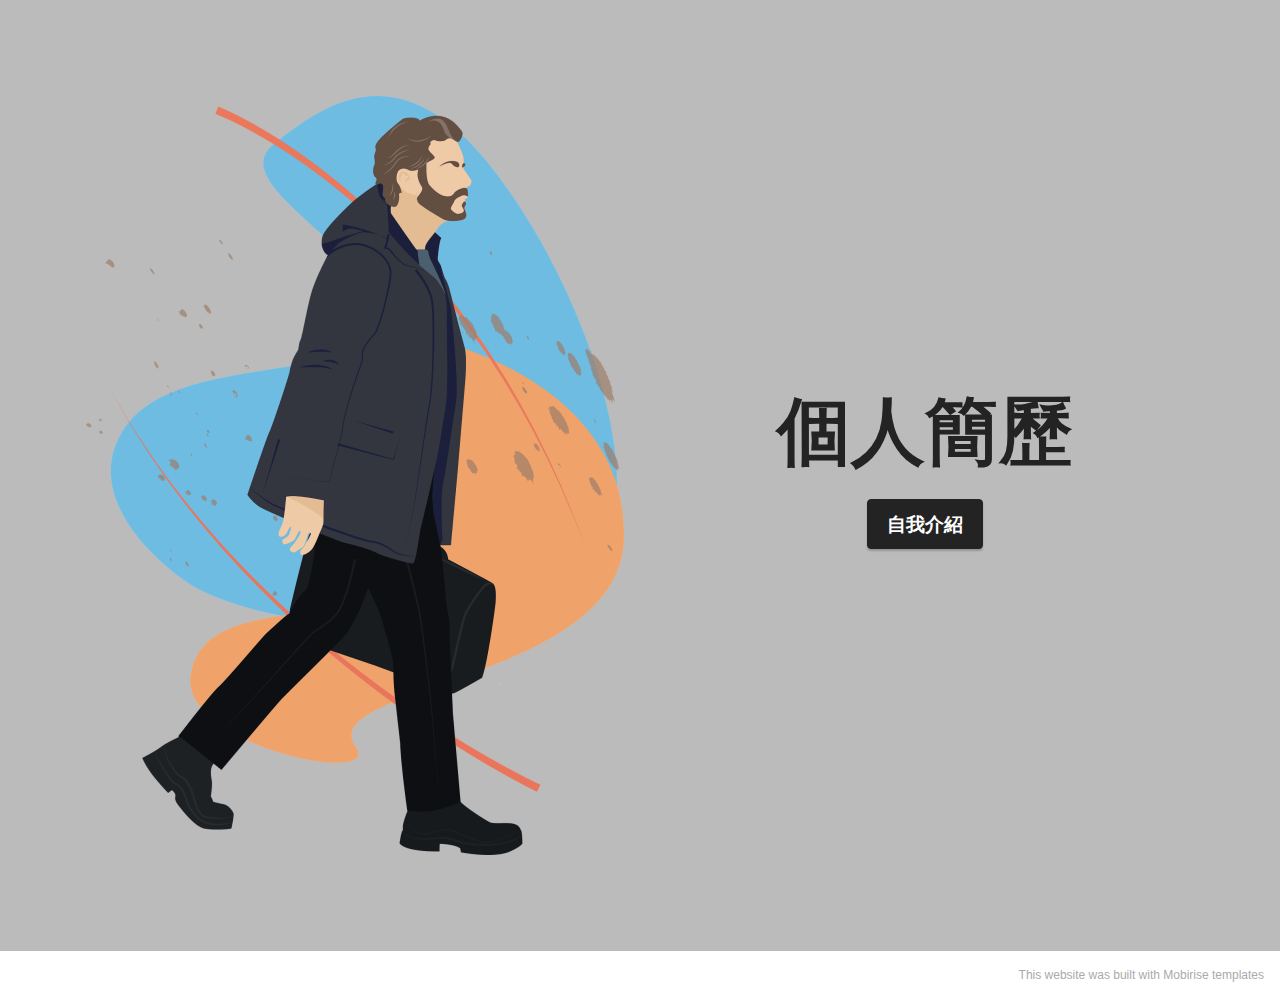
<file: index.html>
<!DOCTYPE html>
<html  >
<head>
  <!-- Site made with Mobirise Website Builder v5.4.1, https://mobirise.com -->
  <meta charset="UTF-8">
  <meta http-equiv="X-UA-Compatible" content="IE=edge">
  <meta name="generator" content="Mobirise v5.4.1, mobirise.com">
  <meta name="viewport" content="width=device-width, initial-scale=1, minimum-scale=1">
  <link rel="shortcut icon" href="assets/images/logo5.png" type="image/x-icon">
  <meta name="description" content="">
  
  
  <title>Home</title>
  <link rel="stylesheet" href="assets/bootstrap/css/bootstrap.min.css">
  <link rel="stylesheet" href="assets/bootstrap/css/bootstrap-grid.min.css">
  <link rel="stylesheet" href="assets/bootstrap/css/bootstrap-reboot.min.css">
  <link rel="stylesheet" href="assets/theme/css/style.css">
  <link rel="preload" href="https://fonts.googleapis.com/css?family=Jost:100,200,300,400,500,600,700,800,900,100i,200i,300i,400i,500i,600i,700i,800i,900i&display=swap" as="style" onload="this.onload=null;this.rel='stylesheet'">
  <noscript><link rel="stylesheet" href="https://fonts.googleapis.com/css?family=Jost:100,200,300,400,500,600,700,800,900,100i,200i,300i,400i,500i,600i,700i,800i,900i&display=swap"></noscript>
  <link rel="preload" as="style" href="assets/mobirise/css/mbr-additional.css"><link rel="stylesheet" href="assets/mobirise/css/mbr-additional.css" type="text/css">
  
  
  
  
</head>
<body>
  
  <section data-bs-version="5.1" class="header11 cid-sOtjZPvZr9" id="header11-1d">

    

    

    <div class="container">
        <div class="row justify-content-center">
            <div class="col-12 col-md-6 image-wrapper">
                <img class="w-100" src="assets/images/mbr-1076x1518.png" alt="Mobirise">
            </div>
            <div class="col-12 col-md">
                <div class="text-wrapper text-center">
                    <h1 class="mbr-section-title mbr-fonts-style mb-3 display-1">
                        <strong>個人簡歷</strong></h1>
                    <p class="mbr-text mbr-fonts-style display-7"></p>
                    <div class="mbr-section-btn mt-3"><a class="btn btn-black display-7" href="page2.html#top">自我介紹</a></div>
                </div>
            </div>
        </div>
    </div>
</section><section style="background-color: #fff; font-family: -apple-system, BlinkMacSystemFont, 'Segoe UI', 'Roboto', 'Helvetica Neue', Arial, sans-serif; color:#aaa; font-size:12px; padding: 0; align-items: center; display: flex;"><a href="https://mobirise.site/v" style="flex: 1 1; height: 3rem; padding-left: 1rem;"></a><p style="flex: 0 0 auto; margin:0; padding-right:1rem;"><a href="https://mobirise.site/r" style="color:#aaa;">This website</a> was built with Mobirise templates</p></section><script src="assets/bootstrap/js/bootstrap.bundle.min.js"></script>  <script src="assets/smoothscroll/smooth-scroll.js"></script>  <script src="assets/ytplayer/index.js"></script>  <script src="assets/theme/js/script.js"></script>  
  
  
</body>
</html>
</file>
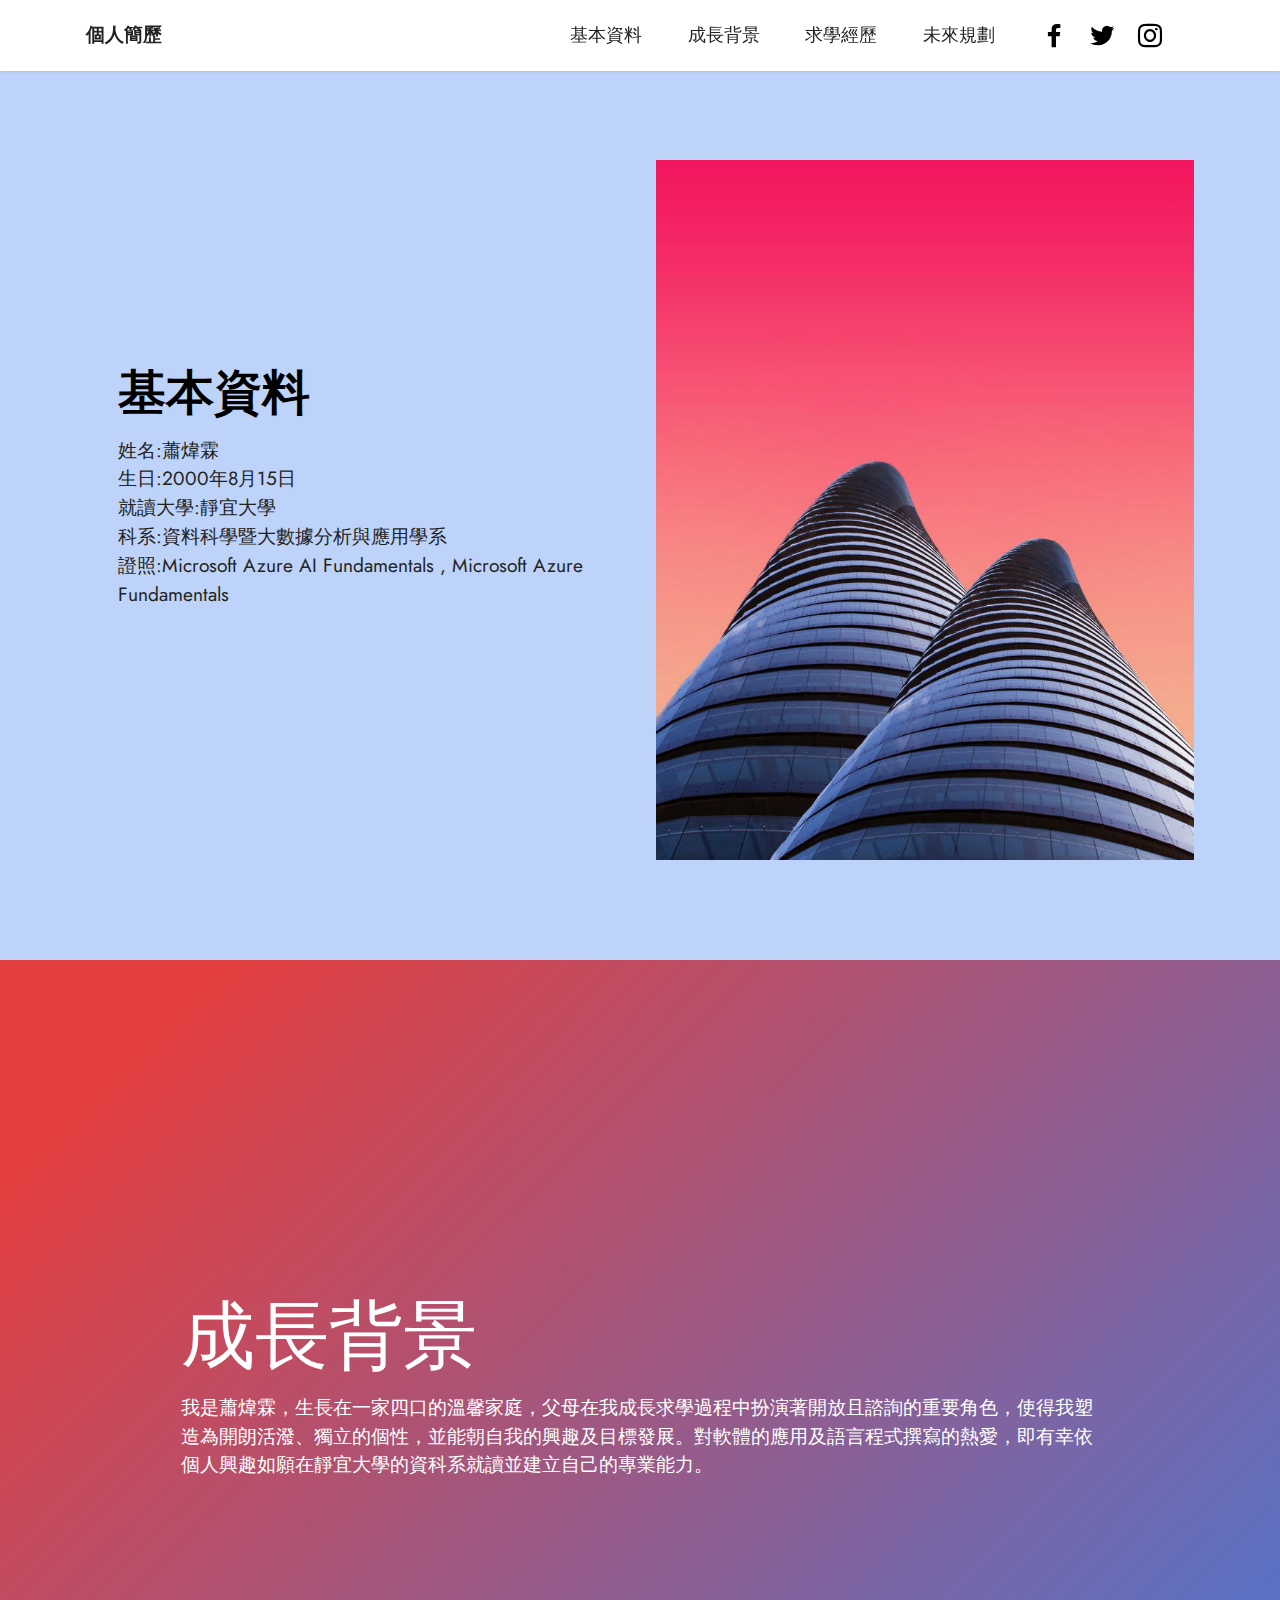
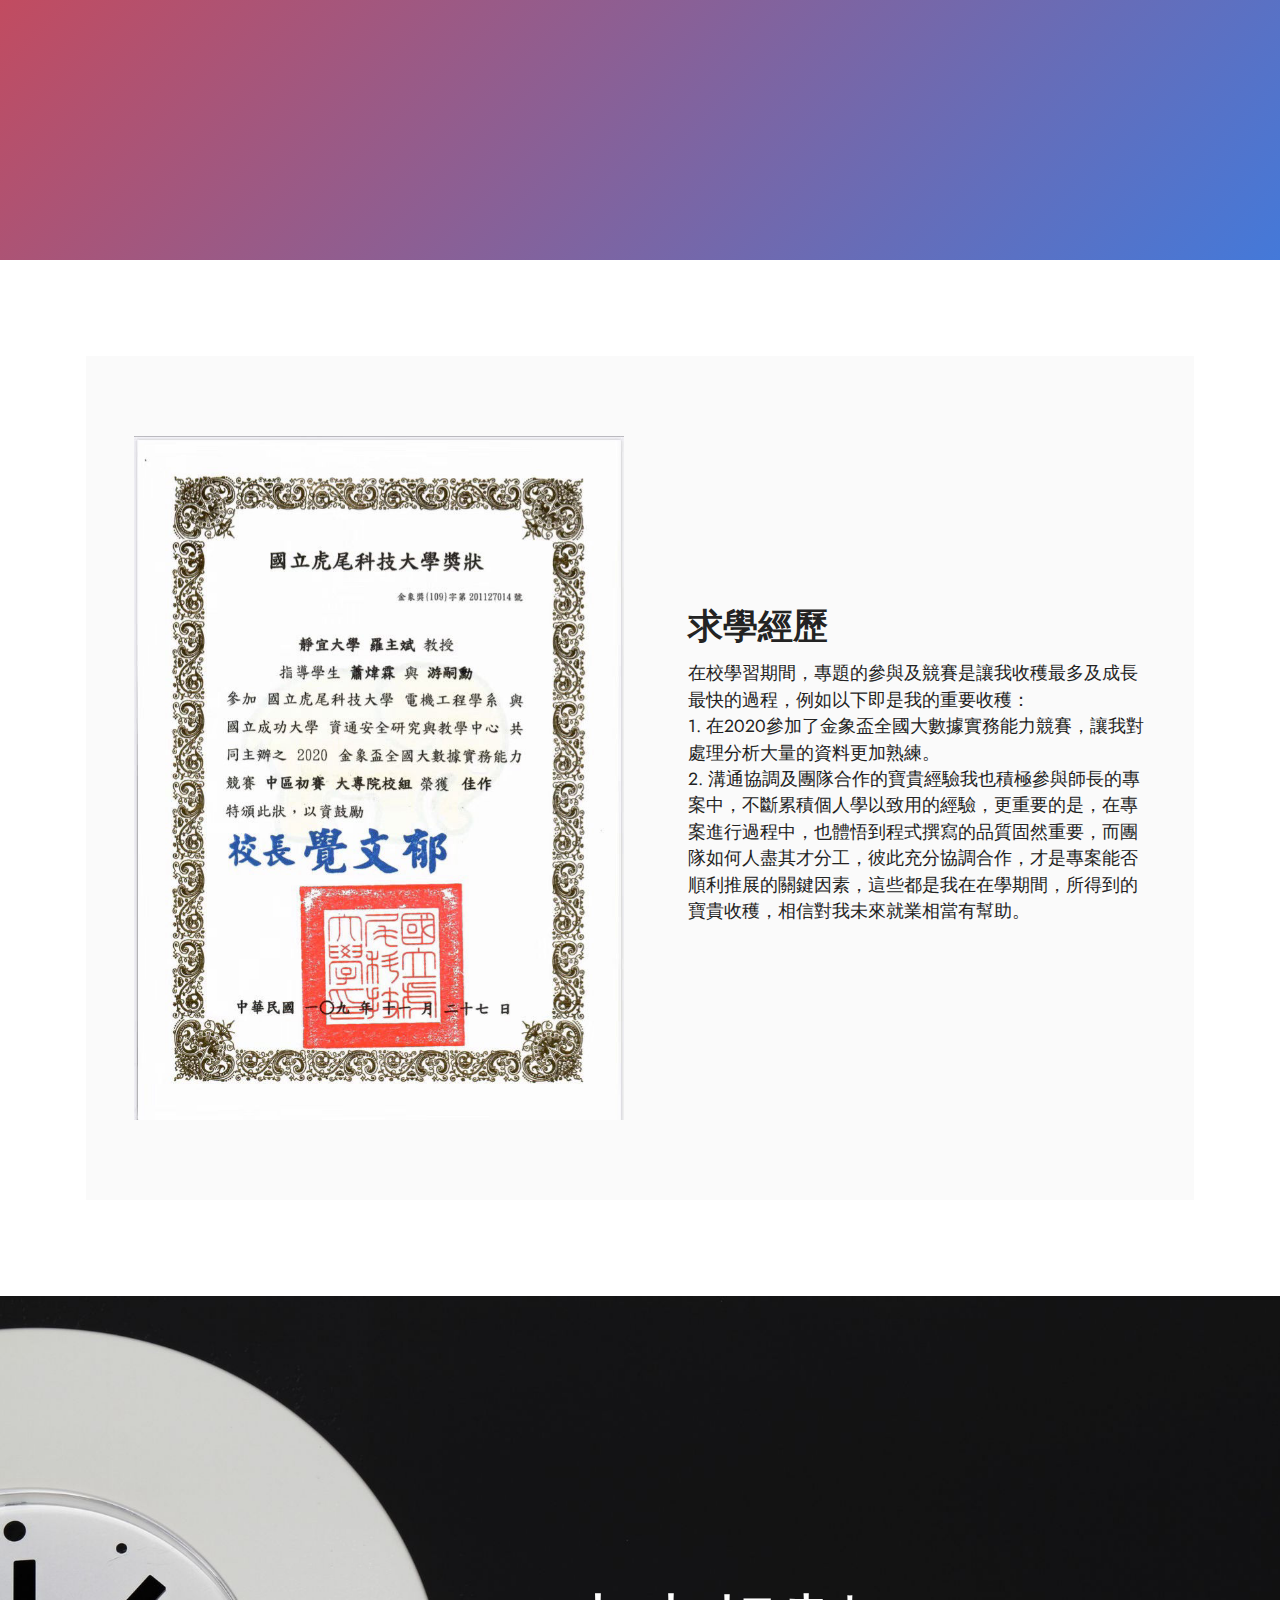
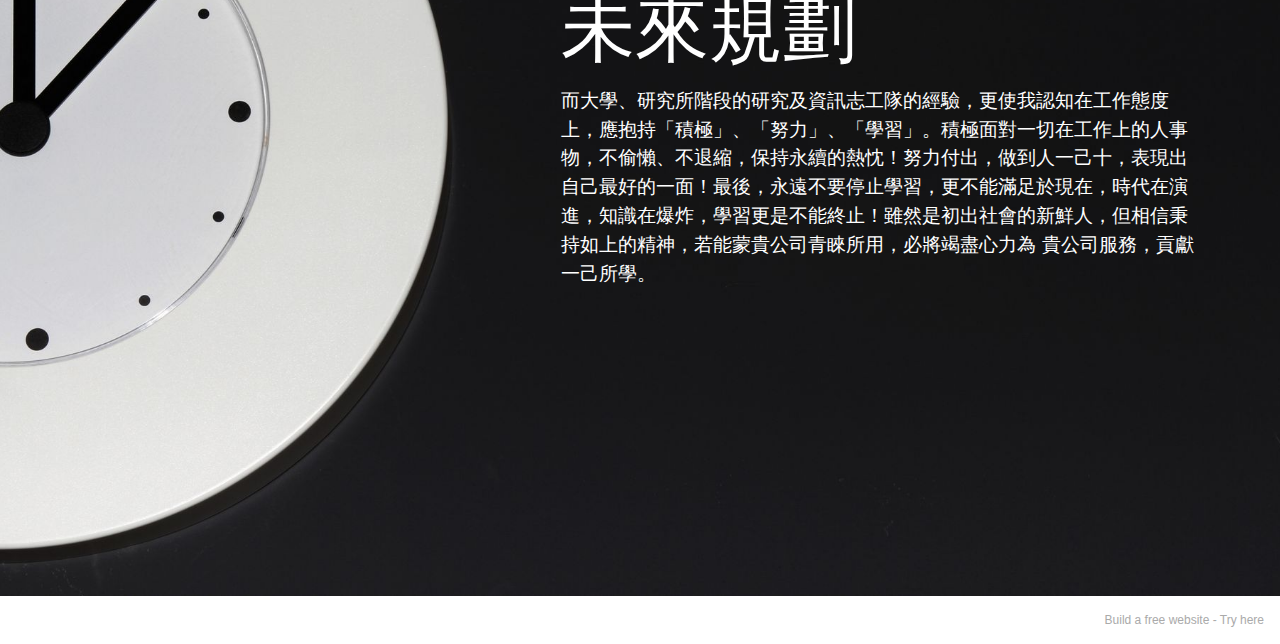
<file: page2.html>
<!DOCTYPE html>
<html  >
<head>
  <!-- Site made with Mobirise Website Builder v5.4.1, https://mobirise.com -->
  <meta charset="UTF-8">
  <meta http-equiv="X-UA-Compatible" content="IE=edge">
  <meta name="generator" content="Mobirise v5.4.1, mobirise.com">
  <meta name="viewport" content="width=device-width, initial-scale=1, minimum-scale=1">
  <link rel="shortcut icon" href="assets/images/logo5.png" type="image/x-icon">
  <meta name="description" content="">
  
  
  <title>Page 2</title>
  <link rel="stylesheet" href="assets/bootstrap/css/bootstrap.min.css">
  <link rel="stylesheet" href="assets/bootstrap/css/bootstrap-grid.min.css">
  <link rel="stylesheet" href="assets/bootstrap/css/bootstrap-reboot.min.css">
  <link rel="stylesheet" href="assets/dropdown/css/style.css">
  <link rel="stylesheet" href="assets/socicon/css/styles.css">
  <link rel="stylesheet" href="assets/theme/css/style.css">
  <link rel="preload" href="https://fonts.googleapis.com/css?family=Jost:100,200,300,400,500,600,700,800,900,100i,200i,300i,400i,500i,600i,700i,800i,900i&display=swap" as="style" onload="this.onload=null;this.rel='stylesheet'">
  <noscript><link rel="stylesheet" href="https://fonts.googleapis.com/css?family=Jost:100,200,300,400,500,600,700,800,900,100i,200i,300i,400i,500i,600i,700i,800i,900i&display=swap"></noscript>
  <link rel="preload" as="style" href="assets/mobirise/css/mbr-additional.css"><link rel="stylesheet" href="assets/mobirise/css/mbr-additional.css" type="text/css">
  
  
  
  
</head>
<body>
  
  <section data-bs-version="5.1" class="menu menu3 cid-sOtaOgj7vB" once="menu" id="menu3-17">
    
    <nav class="navbar navbar-dropdown navbar-fixed-top navbar-expand-lg">
        <div class="container">
            <div class="navbar-brand">
                
                <span class="navbar-caption-wrap"><a class="navbar-caption text-black text-primary display-7" href="index.html#top">個人簡歷</a></span>
            </div>
            <button class="navbar-toggler" type="button" data-toggle="collapse" data-bs-toggle="collapse" data-target="#navbarSupportedContent" data-bs-target="#navbarSupportedContent" aria-controls="navbarNavAltMarkup" aria-expanded="false" aria-label="Toggle navigation">
                <div class="hamburger">
                    <span></span>
                    <span></span>
                    <span></span>
                    <span></span>
                </div>
            </button>
            <div class="collapse navbar-collapse" id="navbarSupportedContent">
                <ul class="navbar-nav nav-dropdown nav-right" data-app-modern-menu="true"><li class="nav-item"><a class="nav-link link text-black text-primary display-4" href="page2.html#header14-y">基本資料</a></li>
                    <li class="nav-item"><a class="nav-link link text-black text-primary display-4" href="page2.html#header18-z">
                            成長背景</a></li>
                    <li class="nav-item"><a class="nav-link link text-black text-primary display-4" href="page2.html#features17-13">求學經歷</a>
                    </li><li class="nav-item"><a class="nav-link link text-black text-primary display-4" href="page2.html#header5-14">未來規劃</a></li></ul>
                <div class="icons-menu">
                    <a class="iconfont-wrapper" href="https://mobiri.se" target="_blank">
                        <span class="p-2 mbr-iconfont socicon-facebook socicon"></span>
                    </a>
                    <a class="iconfont-wrapper" href="https://mobiri.se" target="_blank">
                        <span class="p-2 mbr-iconfont socicon-twitter socicon"></span>
                    </a>
                    <a class="iconfont-wrapper" href="https://mobiri.se" target="_blank">
                        <span class="p-2 mbr-iconfont socicon-instagram socicon"></span>
                    </a>
                    
                </div>
                
            </div>
        </div>
    </nav>
</section>

<section data-bs-version="5.1" class="header14 cid-sOt1Xc7eWg mbr-fullscreen" id="header14-y">

    

    

    <div class="container">
        <div class="row justify-content-center align-items-center">
            <div class="col-12 col-md-6 image-wrapper">
                <img src="assets/images/2.jpg" alt="Mobirise">
            </div>
            <div class="col-12 col-md">
                <div class="text-wrapper">
                    <h1 class="mbr-section-title mbr-fonts-style mb-3 display-2">
                        <strong>基本資料</strong></h1>
                    <p class="mbr-text mbr-fonts-style display-7">姓名:蕭煒霖<br>生日:2000年8月15日<br>就讀大學:靜宜大學<br>科系:資料科學暨大數據分析與應用學系<br>證照:Microsoft Azure AI Fundamentals ,&nbsp;Microsoft Azure Fundamentals<br><br></p>
                    
                </div>
            </div>
        </div>
    </div>
</section>

<section data-bs-version="5.1" class="header18 cid-sOt4awmyDW mbr-fullscreen" id="header18-z">

    

    

    <div class="align-center container">
        <div class="row justify-content-center">
            <div class="col-12 col-lg-10">
                <h1 class="mbr-section-title mbr-fonts-style mbr-white mb-3 display-1">成長背景</h1>
                
                <p class="mbr-text mbr-fonts-style mbr-white display-7">我是蕭煒霖，生長在一家四口的溫馨家庭，父母在我成長求學過程中扮演著開放且諮詢的重要角色，使得我塑造為開朗活潑、獨立的個性，並能朝自我的興趣及目標發展。對軟體的應用及語言程式撰寫的熱愛，即有幸依個人興趣如願在靜宜大學的資科系就讀並建立自己的專業能力。
<br><br></p>
                
            </div>
        </div>
    </div>
</section>

<section data-bs-version="5.1" class="features16 cid-sOt4Z9CfKv" id="features17-13">
    

    
    <div class="container">
        <div class="content-wrapper">
            <div class="row align-items-center">
                <div class="col-12 col-lg-6">
                    <div class="image-wrapper">
                        <img src="assets/images/line-album-210923-750x1047.jpg" alt="Mobirise">
                    </div>
                </div>
                <div class="col-12 col-lg">
                    <div class="text-wrapper">
                        <h6 class="card-title mbr-fonts-style display-5"><strong>求學經歷</strong></h6>
                        <p class="mbr-text mbr-fonts-style mb-4 display-4">在校學習期間，專題的參與及競賽是讓我收穫最多及成長最快的過程，例如以下即是我的重要收穫：
<br>1. 在2020參加了金象盃全國大數據實務能力競賽，讓我對處理分析大量的資料更加熟練。
<br>2. 溝通協調及團隊合作的寶貴經驗我也積極參與師長的專案中，不斷累積個人學以致用的經驗，更重要的是，在專案進行過程中，也體悟到程式撰寫的品質固然重要，而團隊如何人盡其才分工，彼此充分協調合作，才是專案能否順利推展的關鍵因素，這些都是我在在學期間，所得到的寶貴收穫，相信對我未來就業相當有幫助。&nbsp;<br></p>
                        
                    </div>
                </div>
            </div>
        </div>
    </div>
</section>

<section data-bs-version="5.1" class="header5 cid-sOt5wxf5JN mbr-fullscreen" id="header5-14">

    

    

    <div class="container">
        <div class="row justify-content-end">
            <div class="col-12 col-lg-7">
                <h1 class="mbr-section-title mbr-fonts-style mbr-white mb-3 display-1">未來規劃</h1>
                
                <p class="mbr-text mbr-fonts-style mbr-white display-7">而大學、研究所階段的研究及資訊志工隊的經驗，更使我認知在工作態度上，應抱持「積極」、「努力」、「學習」。積極面對一切在工作上的人事物，不偷懶、不退縮，保持永續的熱忱！努力付出，做到人一己十，表現出自己最好的一面！最後，永遠不要停止學習，更不能滿足於現在，時代在演進，知識在爆炸，學習更是不能終止！雖然是初出社會的新鮮人，但相信秉持如上的精神，若能蒙貴公司青睞所用，必將竭盡心力為 貴公司服務，貢獻一己所學。</p>
                
            </div>
        </div>
    </div>
</section><section style="background-color: #fff; font-family: -apple-system, BlinkMacSystemFont, 'Segoe UI', 'Roboto', 'Helvetica Neue', Arial, sans-serif; color:#aaa; font-size:12px; padding: 0; align-items: center; display: flex;"><a href="https://mobirise.site/u" style="flex: 1 1; height: 3rem; padding-left: 1rem;"></a><p style="flex: 0 0 auto; margin:0; padding-right:1rem;">Build a free website - <a href="https://mobirise.site/v" style="color:#aaa;">Try here</a></p></section><script src="assets/bootstrap/js/bootstrap.bundle.min.js"></script>  <script src="assets/smoothscroll/smooth-scroll.js"></script>  <script src="assets/ytplayer/index.js"></script>  <script src="assets/dropdown/js/navbar-dropdown.js"></script>  <script src="assets/theme/js/script.js"></script>  
  
  
</body>
</html>
</file>
<file: assets/theme/css/style.css>
@charset "UTF-8";
section {
  background-color: #ffffff;
}

body {
  font-style: normal;
  line-height: 1.5;
  font-weight: 400;
  color: #232323;
  position: relative;
}

button {
  background-color: transparent;
  border-color: transparent;
}

section,
.container,
.container-fluid {
  position: relative;
  word-wrap: break-word;
}

a.mbr-iconfont:hover {
  text-decoration: none;
}

.article .lead p,
.article .lead ul,
.article .lead ol,
.article .lead pre,
.article .lead blockquote {
  margin-bottom: 0;
}

a {
  font-style: normal;
  font-weight: 400;
  cursor: pointer;
}
a, a:hover {
  text-decoration: none;
}

.mbr-section-title {
  font-style: normal;
  line-height: 1.3;
}

.mbr-section-subtitle {
  line-height: 1.3;
}

.mbr-text {
  font-style: normal;
  line-height: 1.7;
}

h1,
h2,
h3,
h4,
h5,
h6,
.display-1,
.display-2,
.display-4,
.display-5,
.display-7,
span,
p,
a {
  line-height: 1;
  word-break: break-word;
  word-wrap: break-word;
  font-weight: 400;
}

b,
strong {
  font-weight: bold;
}

input:-webkit-autofill, input:-webkit-autofill:hover, input:-webkit-autofill:focus, input:-webkit-autofill:active {
  transition-delay: 9999s;
  -webkit-transition-property: background-color, color;
  transition-property: background-color, color;
}

textarea[type=hidden] {
  display: none;
}

section {
  background-position: 50% 50%;
  background-repeat: no-repeat;
  background-size: cover;
}
section .mbr-background-video,
section .mbr-background-video-preview {
  position: absolute;
  bottom: 0;
  left: 0;
  right: 0;
  top: 0;
}

.hidden {
  visibility: hidden;
}

.mbr-z-index20 {
  z-index: 20;
}

/*! Base colors */
.mbr-white {
  color: #ffffff;
}

.mbr-black {
  color: #111111;
}

.mbr-bg-white {
  background-color: #ffffff;
}

.mbr-bg-black {
  background-color: #000000;
}

/*! Text-aligns */
.align-left {
  text-align: left;
}

.align-center {
  text-align: center;
}

.align-right {
  text-align: right;
}

/*! Font-weight  */
.mbr-light {
  font-weight: 300;
}

.mbr-regular {
  font-weight: 400;
}

.mbr-semibold {
  font-weight: 500;
}

.mbr-bold {
  font-weight: 700;
}

/*! Media  */
.media-content {
  flex-basis: 100%;
}

.media-container-row {
  display: flex;
  flex-direction: row;
  flex-wrap: wrap;
  justify-content: center;
  align-content: center;
  align-items: start;
}
.media-container-row .media-size-item {
  width: 400px;
}

.media-container-column {
  display: flex;
  flex-direction: column;
  flex-wrap: wrap;
  justify-content: center;
  align-content: center;
  align-items: stretch;
}
.media-container-column > * {
  width: 100%;
}

@media (min-width: 992px) {
  .media-container-row {
    flex-wrap: nowrap;
  }
}
figure {
  margin-bottom: 0;
  overflow: hidden;
}

figure[mbr-media-size] {
  transition: width 0.1s;
}

img,
iframe {
  display: block;
  width: 100%;
}

.card {
  background-color: transparent;
  border: none;
}

.card-box {
  width: 100%;
}

.card-img {
  text-align: center;
  flex-shrink: 0;
  -webkit-flex-shrink: 0;
}

.media {
  max-width: 100%;
  margin: 0 auto;
}

.mbr-figure {
  align-self: center;
}

.media-container > div {
  max-width: 100%;
}

.mbr-figure img,
.card-img img {
  width: 100%;
}

@media (max-width: 991px) {
  .media-size-item {
    width: auto !important;
  }

  .media {
    width: auto;
  }

  .mbr-figure {
    width: 100% !important;
  }
}
/*! Buttons */
.mbr-section-btn {
  margin-left: -0.6rem;
  margin-right: -0.6rem;
  font-size: 0;
}

.btn {
  font-weight: 600;
  border-width: 1px;
  font-style: normal;
  margin: 0.6rem 0.6rem;
  white-space: normal;
  transition: all 0.2s ease-in-out;
  display: inline-flex;
  align-items: center;
  justify-content: center;
  word-break: break-word;
}

.btn-sm {
  font-weight: 600;
  letter-spacing: 0px;
  transition: all 0.3s ease-in-out;
}

.btn-md {
  font-weight: 600;
  letter-spacing: 0px;
  transition: all 0.3s ease-in-out;
}

.btn-lg {
  font-weight: 600;
  letter-spacing: 0px;
  transition: all 0.3s ease-in-out;
}

.btn-form {
  margin: 0;
}
.btn-form:hover {
  cursor: pointer;
}

nav .mbr-section-btn {
  margin-left: 0rem;
  margin-right: 0rem;
}

/*! Btn icon margin */
.btn .mbr-iconfont,
.btn.btn-sm .mbr-iconfont {
  order: 1;
  cursor: pointer;
  margin-left: 0.5rem;
  vertical-align: sub;
}

.btn.btn-md .mbr-iconfont,
.btn.btn-md .mbr-iconfont {
  margin-left: 0.8rem;
}

.mbr-regular {
  font-weight: 400;
}

.mbr-semibold {
  font-weight: 500;
}

.mbr-bold {
  font-weight: 700;
}

[type=submit] {
  -webkit-appearance: none;
}

/*! Full-screen */
.mbr-fullscreen .mbr-overlay {
  min-height: 100vh;
}

.mbr-fullscreen {
  display: flex;
  display: -moz-flex;
  display: -ms-flex;
  display: -o-flex;
  align-items: center;
  min-height: 100vh;
  padding-top: 3rem;
  padding-bottom: 3rem;
}

/*! Map */
.map {
  height: 25rem;
  position: relative;
}
.map iframe {
  width: 100%;
  height: 100%;
}

/*! Scroll to top arrow */
.mbr-arrow-up {
  bottom: 25px;
  right: 90px;
  position: fixed;
  text-align: right;
  z-index: 5000;
  color: #ffffff;
  font-size: 22px;
}

.mbr-arrow-up a {
  background: rgba(0, 0, 0, 0.2);
  border-radius: 50%;
  color: #fff;
  display: inline-block;
  height: 60px;
  width: 60px;
  border: 2px solid #fff;
  outline-style: none !important;
  position: relative;
  text-decoration: none;
  transition: all 0.3s ease-in-out;
  cursor: pointer;
  text-align: center;
}
.mbr-arrow-up a:hover {
  background-color: rgba(0, 0, 0, 0.4);
}
.mbr-arrow-up a i {
  line-height: 60px;
}

.mbr-arrow-up-icon {
  display: block;
  color: #fff;
}

.mbr-arrow-up-icon::before {
  content: "›";
  display: inline-block;
  font-family: serif;
  font-size: 22px;
  line-height: 1;
  font-style: normal;
  position: relative;
  top: 6px;
  left: -4px;
  transform: rotate(-90deg);
}

/*! Arrow Down */
.mbr-arrow {
  position: absolute;
  bottom: 45px;
  left: 50%;
  width: 60px;
  height: 60px;
  cursor: pointer;
  background-color: rgba(80, 80, 80, 0.5);
  border-radius: 50%;
  transform: translateX(-50%);
}
@media (max-width: 767px) {
  .mbr-arrow {
    display: none;
  }
}
.mbr-arrow > a {
  display: inline-block;
  text-decoration: none;
  outline-style: none;
  -webkit-animation: arrowdown 1.7s ease-in-out infinite;
          animation: arrowdown 1.7s ease-in-out infinite;
  color: #ffffff;
}
.mbr-arrow > a > i {
  position: absolute;
  top: -2px;
  left: 15px;
  font-size: 2rem;
}

#scrollToTop a i::before {
  content: "";
  position: absolute;
  display: block;
  border-bottom: 2.5px solid #fff;
  border-left: 2.5px solid #fff;
  width: 27.8%;
  height: 27.8%;
  left: 50%;
  top: 51%;
  transform: translateY(-30%) translateX(-50%) rotate(135deg);
}

@keyframes arrowdown {
  0% {
    transform: translateY(0px);
  }
  50% {
    transform: translateY(-5px);
  }
  100% {
    transform: translateY(0px);
  }
}
@-webkit-keyframes arrowdown {
  0% {
    transform: translateY(0px);
  }
  50% {
    transform: translateY(-5px);
  }
  100% {
    transform: translateY(0px);
  }
}
@media (max-width: 500px) {
  .mbr-arrow-up {
    left: 0;
    right: 0;
    text-align: center;
  }
}
/*Gradients animation*/
@keyframes gradient-animation {
  from {
    background-position: 0% 100%;
    -webkit-animation-timing-function: ease-in-out;
            animation-timing-function: ease-in-out;
  }
  to {
    background-position: 100% 0%;
    -webkit-animation-timing-function: ease-in-out;
            animation-timing-function: ease-in-out;
  }
}
@-webkit-keyframes gradient-animation {
  from {
    background-position: 0% 100%;
    -webkit-animation-timing-function: ease-in-out;
            animation-timing-function: ease-in-out;
  }
  to {
    background-position: 100% 0%;
    -webkit-animation-timing-function: ease-in-out;
            animation-timing-function: ease-in-out;
  }
}
.bg-gradient {
  background-size: 200% 200%;
  animation: gradient-animation 5s infinite alternate;
  -webkit-animation: gradient-animation 5s infinite alternate;
}

.menu .navbar-brand {
  display: -webkit-flex;
}
.menu .navbar-brand span {
  display: flex;
  display: -webkit-flex;
}
.menu .navbar-brand .navbar-caption-wrap {
  display: -webkit-flex;
}
.menu .navbar-brand .navbar-logo img {
  display: -webkit-flex;
  width: auto;
}
@media (min-width: 768px) and (max-width: 991px) {
  .menu .navbar-toggleable-sm .navbar-nav {
    display: -ms-flexbox;
  }
}
@media (max-width: 991px) {
  .menu .navbar-collapse {
    max-height: 93.5vh;
  }
  .menu .navbar-collapse.show {
    overflow: auto;
  }
}
@media (min-width: 992px) {
  .menu .navbar-nav.nav-dropdown {
    display: -webkit-flex;
  }
  .menu .navbar-toggleable-sm .navbar-collapse {
    display: -webkit-flex !important;
  }
  .menu .collapsed .navbar-collapse {
    max-height: 93.5vh;
  }
  .menu .collapsed .navbar-collapse.show {
    overflow: auto;
  }
}
@media (max-width: 767px) {
  .menu .navbar-collapse {
    max-height: 80vh;
  }
}

.nav-link .mbr-iconfont {
  margin-right: 0.5rem;
}

.navbar {
  display: -webkit-flex;
  -webkit-flex-wrap: wrap;
  -webkit-align-items: center;
  -webkit-justify-content: space-between;
}

.navbar-collapse {
  -webkit-flex-basis: 100%;
  -webkit-flex-grow: 1;
  -webkit-align-items: center;
}

.nav-dropdown .link {
  padding: 0.667em 1.667em !important;
  margin: 0 !important;
}

.nav {
  display: -webkit-flex;
  -webkit-flex-wrap: wrap;
}

.row {
  display: -webkit-flex;
  -webkit-flex-wrap: wrap;
}

.justify-content-center {
  -webkit-justify-content: center;
}

.form-inline {
  display: -webkit-flex;
}

.card-wrapper {
  -webkit-flex: 1;
}

.carousel-control {
  z-index: 10;
  display: -webkit-flex;
}

.carousel-controls {
  display: -webkit-flex;
}

.media {
  display: -webkit-flex;
}

.form-group:focus {
  outline: none;
}

.jq-selectbox__select {
  padding: 7px 0;
  position: relative;
}

.jq-selectbox__dropdown {
  overflow: hidden;
  border-radius: 10px;
  position: absolute;
  top: 100%;
  left: 0 !important;
  width: 100% !important;
}

.jq-selectbox__trigger-arrow {
  right: 0;
  transform: translateY(-50%);
}

.jq-selectbox li {
  padding: 1.07em 0.5em;
}

input[type=range] {
  padding-left: 0 !important;
  padding-right: 0 !important;
}

.modal-dialog,
.modal-content {
  height: 100%;
}

.modal-dialog .carousel-inner {
  height: calc(100vh - 1.75rem);
}
@media (max-width: 575px) {
  .modal-dialog .carousel-inner {
    height: calc(100vh - 1rem);
  }
}

.carousel-item {
  text-align: center;
}

.carousel-item img {
  margin: auto;
}

.navbar-toggler {
  align-self: flex-start;
  padding: 0.25rem 0.75rem;
  font-size: 1.25rem;
  line-height: 1;
  background: transparent;
  border: 1px solid transparent;
  border-radius: 0.25rem;
}

.navbar-toggler:focus,
.navbar-toggler:hover {
  text-decoration: none;
  box-shadow: none;
}

.navbar-toggler-icon {
  display: inline-block;
  width: 1.5em;
  height: 1.5em;
  vertical-align: middle;
  content: "";
  background: no-repeat center center;
  background-size: 100% 100%;
}

.navbar-toggler-left {
  position: absolute;
  left: 1rem;
}

.navbar-toggler-right {
  position: absolute;
  right: 1rem;
}

.card-img {
  width: auto;
}

.menu .navbar.collapsed:not(.beta-menu) {
  flex-direction: column;
}

.carousel-item.active,
.carousel-item-next,
.carousel-item-prev {
  display: flex;
}

.note-air-layout .dropup .dropdown-menu,
.note-air-layout .navbar-fixed-bottom .dropdown .dropdown-menu {
  bottom: initial !important;
}

html,
body {
  height: auto;
  min-height: 100vh;
}

.dropup .dropdown-toggle::after {
  display: none;
}

.form-asterisk {
  font-family: initial;
  position: absolute;
  top: -2px;
  font-weight: normal;
}

.form-control-label {
  position: relative;
  cursor: pointer;
  margin-bottom: 0.357em;
  padding: 0;
}

.alert {
  color: #ffffff;
  border-radius: 0;
  border: 0;
  font-size: 1.1rem;
  line-height: 1.5;
  margin-bottom: 1.875rem;
  padding: 1.25rem;
  position: relative;
  text-align: center;
}
.alert.alert-form::after {
  background-color: inherit;
  bottom: -7px;
  content: "";
  display: block;
  height: 14px;
  left: 50%;
  margin-left: -7px;
  position: absolute;
  transform: rotate(45deg);
  width: 14px;
}

.form-control {
  background-color: #ffffff;
  background-clip: border-box;
  color: #232323;
  line-height: 1rem !important;
  height: auto;
  padding: 0.6rem 1.2rem;
  transition: border-color 0.25s ease 0s;
  border: 1px solid transparent !important;
  border-radius: 4px;
  box-shadow: rgba(0, 0, 0, 0.07) 0px 1px 1px 0px, rgba(0, 0, 0, 0.07) 0px 1px 3px 0px, rgba(0, 0, 0, 0.03) 0px 0px 0px 1px;
}
.form-active .form-control:invalid {
  border-color: red;
}

form .row {
  margin-left: -0.6rem;
  margin-right: -0.6rem;
}
form .row [class*=col] {
  padding-left: 0.6rem;
  padding-right: 0.6rem;
}

form .mbr-section-btn {
  margin: 0;
  padding-left: 0.6rem;
  padding-right: 0.6rem;
}

form .btn {
  display: flex;
  padding: 0.6rem 1.2rem;
  margin: 0;
}

form .form-check-input {
  margin-top: 0.5;
}

textarea.form-control {
  line-height: 1.5rem !important;
}

.form-group {
  margin-bottom: 1.2rem;
}

.form-control,
form .btn {
  min-height: 48px;
}

.gdpr-block label span.textGDPR input[name=gdpr] {
  top: 7px;
}

.form-control:focus {
  box-shadow: none;
}

:focus {
  outline: none;
}

.mbr-overlay {
  background-color: #000;
  bottom: 0;
  left: 0;
  opacity: 0.5;
  position: absolute;
  right: 0;
  top: 0;
  z-index: 0;
  pointer-events: none;
}

blockquote {
  font-style: italic;
  padding: 3rem;
  font-size: 1.09rem;
  position: relative;
  border-left: 3px solid;
}

ul,
ol,
pre,
blockquote {
  margin-bottom: 2.3125rem;
}

.mt-4 {
  margin-top: 2rem !important;
}

.mb-4 {
  margin-bottom: 2rem !important;
}

@media (min-width: 992px) {
  .container {
    padding-left: 16px;
    padding-right: 16px;
  }

  .row {
    margin-left: -16px;
    margin-right: -16px;
  }
  .row > [class*=col] {
    padding-left: 16px;
    padding-right: 16px;
  }
}
@media (min-width: 768px) {
  .container-fluid {
    padding-left: 32px;
    padding-right: 32px;
  }
}
@media (min-width: 768px) and (max-width: 991px) {
  .mbr-container {
    padding-left: 32px;
    padding-right: 32px;
  }
}
@media (max-width: 767px) {
  .mbr-container {
    padding-left: 16px;
    padding-right: 16px;
  }
}
.card-wrapper,
.item-wrapper {
  overflow: hidden;
}

.app-video-wrapper > img {
  opacity: 1;
}

.item {
  position: relative;
}

.dropdown-menu .dropdown-menu {
  left: 100%;
}

.dropdown-item + .dropdown-menu {
  display: none;
}

.dropdown-item:hover + .dropdown-menu,
.dropdown-menu:hover {
  display: block;
}.engine {
	position: absolute;
	text-indent: -2400px;
	text-align: center;
	padding: 0;
	top: 0;
	left: -2400px;
}
</file>
<file: assets/mobirise/css/mbr-additional.css>
body {
  font-family: Jost;
}
.display-1 {
  font-family: 'Jost', sans-serif;
  font-size: 4.6rem;
  line-height: 1.1;
}
.display-1 > .mbr-iconfont {
  font-size: 5.75rem;
}
.display-2 {
  font-family: 'Jost', sans-serif;
  font-size: 3rem;
  line-height: 1.1;
}
.display-2 > .mbr-iconfont {
  font-size: 3.75rem;
}
.display-4 {
  font-family: 'Jost', sans-serif;
  font-size: 1.1rem;
  line-height: 1.5;
}
.display-4 > .mbr-iconfont {
  font-size: 1.375rem;
}
.display-5 {
  font-family: 'Jost', sans-serif;
  font-size: 2.2rem;
  line-height: 1.5;
}
.display-5 > .mbr-iconfont {
  font-size: 2.75rem;
}
.display-7 {
  font-family: 'Jost', sans-serif;
  font-size: 1.2rem;
  line-height: 1.5;
}
.display-7 > .mbr-iconfont {
  font-size: 1.5rem;
}
/* ---- Fluid typography for mobile devices ---- */
/* 1.4 - font scale ratio ( bootstrap == 1.42857 ) */
/* 100vw - current viewport width */
/* (48 - 20)  48 == 48rem == 768px, 20 == 20rem == 320px(minimal supported viewport) */
/* 0.65 - min scale variable, may vary */
@media (max-width: 992px) {
  .display-1 {
    font-size: 3.68rem;
  }
}
@media (max-width: 768px) {
  .display-1 {
    font-size: 3.22rem;
    font-size: calc( 2.26rem + (4.6 - 2.26) * ((100vw - 20rem) / (48 - 20)));
    line-height: calc( 1.1 * (2.26rem + (4.6 - 2.26) * ((100vw - 20rem) / (48 - 20))));
  }
  .display-2 {
    font-size: 2.4rem;
    font-size: calc( 1.7rem + (3 - 1.7) * ((100vw - 20rem) / (48 - 20)));
    line-height: calc( 1.3 * (1.7rem + (3 - 1.7) * ((100vw - 20rem) / (48 - 20))));
  }
  .display-4 {
    font-size: 0.88rem;
    font-size: calc( 1.0350000000000001rem + (1.1 - 1.0350000000000001) * ((100vw - 20rem) / (48 - 20)));
    line-height: calc( 1.4 * (1.0350000000000001rem + (1.1 - 1.0350000000000001) * ((100vw - 20rem) / (48 - 20))));
  }
  .display-5 {
    font-size: 1.76rem;
    font-size: calc( 1.42rem + (2.2 - 1.42) * ((100vw - 20rem) / (48 - 20)));
    line-height: calc( 1.4 * (1.42rem + (2.2 - 1.42) * ((100vw - 20rem) / (48 - 20))));
  }
  .display-7 {
    font-size: 0.96rem;
    font-size: calc( 1.07rem + (1.2 - 1.07) * ((100vw - 20rem) / (48 - 20)));
    line-height: calc( 1.4 * (1.07rem + (1.2 - 1.07) * ((100vw - 20rem) / (48 - 20))));
  }
}
/* Buttons */
.btn {
  padding: 0.6rem 1.2rem;
  border-radius: 4px;
}
.btn-sm {
  padding: 0.6rem 1.2rem;
  border-radius: 4px;
}
.btn-md {
  padding: 0.6rem 1.2rem;
  border-radius: 4px;
}
.btn-lg {
  padding: 1rem 2.6rem;
  border-radius: 4px;
}
.bg-primary {
  background-color: #6592e6 !important;
}
.bg-success {
  background-color: #40b0bf !important;
}
.bg-info {
  background-color: #47b5ed !important;
}
.bg-warning {
  background-color: #ffe161 !important;
}
.bg-danger {
  background-color: #ff9966 !important;
}
.btn-primary,
.btn-primary:active {
  background-color: #6592e6 !important;
  border-color: #6592e6 !important;
  color: #ffffff !important;
  box-shadow: 0 2px 2px 0 rgba(0, 0, 0, 0.2);
}
.btn-primary:hover,
.btn-primary:focus,
.btn-primary.focus,
.btn-primary.active {
  color: #ffffff !important;
  background-color: #2260d2 !important;
  border-color: #2260d2 !important;
  box-shadow: 0 2px 5px 0 rgba(0, 0, 0, 0.2);
}
.btn-primary.disabled,
.btn-primary:disabled {
  color: #ffffff !important;
  background-color: #2260d2 !important;
  border-color: #2260d2 !important;
}
.btn-secondary,
.btn-secondary:active {
  background-color: #ff6666 !important;
  border-color: #ff6666 !important;
  color: #ffffff !important;
  box-shadow: 0 2px 2px 0 rgba(0, 0, 0, 0.2);
}
.btn-secondary:hover,
.btn-secondary:focus,
.btn-secondary.focus,
.btn-secondary.active {
  color: #ffffff !important;
  background-color: #ff0f0f !important;
  border-color: #ff0f0f !important;
  box-shadow: 0 2px 5px 0 rgba(0, 0, 0, 0.2);
}
.btn-secondary.disabled,
.btn-secondary:disabled {
  color: #ffffff !important;
  background-color: #ff0f0f !important;
  border-color: #ff0f0f !important;
}
.btn-info,
.btn-info:active {
  background-color: #47b5ed !important;
  border-color: #47b5ed !important;
  color: #ffffff !important;
  box-shadow: 0 2px 2px 0 rgba(0, 0, 0, 0.2);
}
.btn-info:hover,
.btn-info:focus,
.btn-info.focus,
.btn-info.active {
  color: #ffffff !important;
  background-color: #148cca !important;
  border-color: #148cca !important;
  box-shadow: 0 2px 5px 0 rgba(0, 0, 0, 0.2);
}
.btn-info.disabled,
.btn-info:disabled {
  color: #ffffff !important;
  background-color: #148cca !important;
  border-color: #148cca !important;
}
.btn-success,
.btn-success:active {
  background-color: #40b0bf !important;
  border-color: #40b0bf !important;
  color: #ffffff !important;
  box-shadow: 0 2px 2px 0 rgba(0, 0, 0, 0.2);
}
.btn-success:hover,
.btn-success:focus,
.btn-success.focus,
.btn-success.active {
  color: #ffffff !important;
  background-color: #2a747e !important;
  border-color: #2a747e !important;
  box-shadow: 0 2px 5px 0 rgba(0, 0, 0, 0.2);
}
.btn-success.disabled,
.btn-success:disabled {
  color: #ffffff !important;
  background-color: #2a747e !important;
  border-color: #2a747e !important;
}
.btn-warning,
.btn-warning:active {
  background-color: #ffe161 !important;
  border-color: #ffe161 !important;
  color: #614f00 !important;
  box-shadow: 0 2px 2px 0 rgba(0, 0, 0, 0.2);
}
.btn-warning:hover,
.btn-warning:focus,
.btn-warning.focus,
.btn-warning.active {
  color: #0a0800 !important;
  background-color: #ffd10a !important;
  border-color: #ffd10a !important;
  box-shadow: 0 2px 5px 0 rgba(0, 0, 0, 0.2);
}
.btn-warning.disabled,
.btn-warning:disabled {
  color: #614f00 !important;
  background-color: #ffd10a !important;
  border-color: #ffd10a !important;
}
.btn-danger,
.btn-danger:active {
  background-color: #ff9966 !important;
  border-color: #ff9966 !important;
  color: #ffffff !important;
  box-shadow: 0 2px 2px 0 rgba(0, 0, 0, 0.2);
}
.btn-danger:hover,
.btn-danger:focus,
.btn-danger.focus,
.btn-danger.active {
  color: #ffffff !important;
  background-color: #ff5f0f !important;
  border-color: #ff5f0f !important;
  box-shadow: 0 2px 5px 0 rgba(0, 0, 0, 0.2);
}
.btn-danger.disabled,
.btn-danger:disabled {
  color: #ffffff !important;
  background-color: #ff5f0f !important;
  border-color: #ff5f0f !important;
}
.btn-white,
.btn-white:active {
  background-color: #fafafa !important;
  border-color: #fafafa !important;
  color: #7a7a7a !important;
  box-shadow: 0 2px 2px 0 rgba(0, 0, 0, 0.2);
}
.btn-white:hover,
.btn-white:focus,
.btn-white.focus,
.btn-white.active {
  color: #4f4f4f !important;
  background-color: #cfcfcf !important;
  border-color: #cfcfcf !important;
  box-shadow: 0 2px 5px 0 rgba(0, 0, 0, 0.2);
}
.btn-white.disabled,
.btn-white:disabled {
  color: #7a7a7a !important;
  background-color: #cfcfcf !important;
  border-color: #cfcfcf !important;
}
.btn-black,
.btn-black:active {
  background-color: #232323 !important;
  border-color: #232323 !important;
  color: #ffffff !important;
  box-shadow: 0 2px 2px 0 rgba(0, 0, 0, 0.2);
}
.btn-black:hover,
.btn-black:focus,
.btn-black.focus,
.btn-black.active {
  color: #ffffff !important;
  background-color: #000000 !important;
  border-color: #000000 !important;
  box-shadow: 0 2px 5px 0 rgba(0, 0, 0, 0.2);
}
.btn-black.disabled,
.btn-black:disabled {
  color: #ffffff !important;
  background-color: #000000 !important;
  border-color: #000000 !important;
}
.btn-primary-outline,
.btn-primary-outline:active {
  background-color: transparent !important;
  border-color: transparent;
  color: #6592e6;
}
.btn-primary-outline:hover,
.btn-primary-outline:focus,
.btn-primary-outline.focus,
.btn-primary-outline.active {
  color: #2260d2 !important;
  background-color: transparent!important;
  border-color: transparent!important;
  box-shadow: none!important;
}
.btn-primary-outline.disabled,
.btn-primary-outline:disabled {
  color: #ffffff !important;
  background-color: #6592e6 !important;
  border-color: #6592e6 !important;
}
.btn-secondary-outline,
.btn-secondary-outline:active {
  background-color: transparent !important;
  border-color: transparent;
  color: #ff6666;
}
.btn-secondary-outline:hover,
.btn-secondary-outline:focus,
.btn-secondary-outline.focus,
.btn-secondary-outline.active {
  color: #ff0f0f !important;
  background-color: transparent!important;
  border-color: transparent!important;
  box-shadow: none!important;
}
.btn-secondary-outline.disabled,
.btn-secondary-outline:disabled {
  color: #ffffff !important;
  background-color: #ff6666 !important;
  border-color: #ff6666 !important;
}
.btn-info-outline,
.btn-info-outline:active {
  background-color: transparent !important;
  border-color: transparent;
  color: #47b5ed;
}
.btn-info-outline:hover,
.btn-info-outline:focus,
.btn-info-outline.focus,
.btn-info-outline.active {
  color: #148cca !important;
  background-color: transparent!important;
  border-color: transparent!important;
  box-shadow: none!important;
}
.btn-info-outline.disabled,
.btn-info-outline:disabled {
  color: #ffffff !important;
  background-color: #47b5ed !important;
  border-color: #47b5ed !important;
}
.btn-success-outline,
.btn-success-outline:active {
  background-color: transparent !important;
  border-color: transparent;
  color: #40b0bf;
}
.btn-success-outline:hover,
.btn-success-outline:focus,
.btn-success-outline.focus,
.btn-success-outline.active {
  color: #2a747e !important;
  background-color: transparent!important;
  border-color: transparent!important;
  box-shadow: none!important;
}
.btn-success-outline.disabled,
.btn-success-outline:disabled {
  color: #ffffff !important;
  background-color: #40b0bf !important;
  border-color: #40b0bf !important;
}
.btn-warning-outline,
.btn-warning-outline:active {
  background-color: transparent !important;
  border-color: transparent;
  color: #ffe161;
}
.btn-warning-outline:hover,
.btn-warning-outline:focus,
.btn-warning-outline.focus,
.btn-warning-outline.active {
  color: #ffd10a !important;
  background-color: transparent!important;
  border-color: transparent!important;
  box-shadow: none!important;
}
.btn-warning-outline.disabled,
.btn-warning-outline:disabled {
  color: #614f00 !important;
  background-color: #ffe161 !important;
  border-color: #ffe161 !important;
}
.btn-danger-outline,
.btn-danger-outline:active {
  background-color: transparent !important;
  border-color: transparent;
  color: #ff9966;
}
.btn-danger-outline:hover,
.btn-danger-outline:focus,
.btn-danger-outline.focus,
.btn-danger-outline.active {
  color: #ff5f0f !important;
  background-color: transparent!important;
  border-color: transparent!important;
  box-shadow: none!important;
}
.btn-danger-outline.disabled,
.btn-danger-outline:disabled {
  color: #ffffff !important;
  background-color: #ff9966 !important;
  border-color: #ff9966 !important;
}
.btn-black-outline,
.btn-black-outline:active {
  background-color: transparent !important;
  border-color: transparent;
  color: #232323;
}
.btn-black-outline:hover,
.btn-black-outline:focus,
.btn-black-outline.focus,
.btn-black-outline.active {
  color: #000000 !important;
  background-color: transparent!important;
  border-color: transparent!important;
  box-shadow: none!important;
}
.btn-black-outline.disabled,
.btn-black-outline:disabled {
  color: #ffffff !important;
  background-color: #232323 !important;
  border-color: #232323 !important;
}
.btn-white-outline,
.btn-white-outline:active {
  background-color: transparent !important;
  border-color: transparent;
  color: #fafafa;
}
.btn-white-outline:hover,
.btn-white-outline:focus,
.btn-white-outline.focus,
.btn-white-outline.active {
  color: #cfcfcf !important;
  background-color: transparent!important;
  border-color: transparent!important;
  box-shadow: none!important;
}
.btn-white-outline.disabled,
.btn-white-outline:disabled {
  color: #7a7a7a !important;
  background-color: #fafafa !important;
  border-color: #fafafa !important;
}
.text-primary {
  color: #6592e6 !important;
}
.text-secondary {
  color: #ff6666 !important;
}
.text-success {
  color: #40b0bf !important;
}
.text-info {
  color: #47b5ed !important;
}
.text-warning {
  color: #ffe161 !important;
}
.text-danger {
  color: #ff9966 !important;
}
.text-white {
  color: #fafafa !important;
}
.text-black {
  color: #232323 !important;
}
a.text-primary:hover,
a.text-primary:focus,
a.text-primary.active {
  color: #205ac5 !important;
}
a.text-secondary:hover,
a.text-secondary:focus,
a.text-secondary.active {
  color: #ff0000 !important;
}
a.text-success:hover,
a.text-success:focus,
a.text-success.active {
  color: #266a73 !important;
}
a.text-info:hover,
a.text-info:focus,
a.text-info.active {
  color: #1283bc !important;
}
a.text-warning:hover,
a.text-warning:focus,
a.text-warning.active {
  color: #facb00 !important;
}
a.text-danger:hover,
a.text-danger:focus,
a.text-danger.active {
  color: #ff5500 !important;
}
a.text-white:hover,
a.text-white:focus,
a.text-white.active {
  color: #c7c7c7 !important;
}
a.text-black:hover,
a.text-black:focus,
a.text-black.active {
  color: #000000 !important;
}
a[class*="text-"]:not(.nav-link):not(.dropdown-item):not([role]):not(.navbar-caption) {
  position: relative;
  background-image: transparent;
  background-size: 10000px 2px;
  background-repeat: no-repeat;
  background-position: 0px 1.2em;
  background-position: -10000px 1.2em;
}
a[class*="text-"]:not(.nav-link):not(.dropdown-item):not([role]):not(.navbar-caption):hover {
  transition: background-position 2s ease-in-out;
  background-image: linear-gradient(currentColor 50%, currentColor 50%);
  background-position: 0px 1.2em;
}
.nav-tabs .nav-link.active {
  color: #6592e6;
}
.nav-tabs .nav-link:not(.active) {
  color: #232323;
}
.alert-success {
  background-color: #70c770;
}
.alert-info {
  background-color: #47b5ed;
}
.alert-warning {
  background-color: #ffe161;
}
.alert-danger {
  background-color: #ff9966;
}
.mbr-gallery-filter li.active .btn {
  background-color: #6592e6;
  border-color: #6592e6;
  color: #ffffff;
}
.mbr-gallery-filter li.active .btn:focus {
  box-shadow: none;
}
a,
a:hover {
  color: #6592e6;
}
.mbr-plan-header.bg-primary .mbr-plan-subtitle,
.mbr-plan-header.bg-primary .mbr-plan-price-desc {
  color: #ffffff;
}
.mbr-plan-header.bg-success .mbr-plan-subtitle,
.mbr-plan-header.bg-success .mbr-plan-price-desc {
  color: #a0d8df;
}
.mbr-plan-header.bg-info .mbr-plan-subtitle,
.mbr-plan-header.bg-info .mbr-plan-price-desc {
  color: #ffffff;
}
.mbr-plan-header.bg-warning .mbr-plan-subtitle,
.mbr-plan-header.bg-warning .mbr-plan-price-desc {
  color: #ffffff;
}
.mbr-plan-header.bg-danger .mbr-plan-subtitle,
.mbr-plan-header.bg-danger .mbr-plan-price-desc {
  color: #ffffff;
}
/* Scroll to top button*/
.scrollToTop_wraper {
  display: none;
}
.form-control {
  font-family: 'Jost', sans-serif;
  font-size: 1.1rem;
  line-height: 1.5;
  font-weight: 400;
}
.form-control > .mbr-iconfont {
  font-size: 1.375rem;
}
.form-control:hover,
.form-control:focus {
  box-shadow: rgba(0, 0, 0, 0.07) 0px 1px 1px 0px, rgba(0, 0, 0, 0.07) 0px 1px 3px 0px, rgba(0, 0, 0, 0.03) 0px 0px 0px 1px;
  border-color: #6592e6 !important;
}
.form-control:-webkit-input-placeholder {
  font-family: 'Jost', sans-serif;
  font-size: 1.1rem;
  line-height: 1.5;
  font-weight: 400;
}
.form-control:-webkit-input-placeholder > .mbr-iconfont {
  font-size: 1.375rem;
}
blockquote {
  border-color: #6592e6;
}
/* Forms */
.jq-selectbox li:hover,
.jq-selectbox li.selected {
  background-color: #6592e6;
  color: #ffffff;
}
.jq-number__spin {
  transition: 0.25s ease;
}
.jq-number__spin:hover {
  border-color: #6592e6;
}
.jq-selectbox .jq-selectbox__trigger-arrow,
.jq-number__spin.minus:after,
.jq-number__spin.plus:after {
  transition: 0.4s;
  border-top-color: #353535;
  border-bottom-color: #353535;
}
.jq-selectbox:hover .jq-selectbox__trigger-arrow,
.jq-number__spin.minus:hover:after,
.jq-number__spin.plus:hover:after {
  border-top-color: #6592e6;
  border-bottom-color: #6592e6;
}
.xdsoft_datetimepicker .xdsoft_calendar td.xdsoft_default,
.xdsoft_datetimepicker .xdsoft_calendar td.xdsoft_current,
.xdsoft_datetimepicker .xdsoft_timepicker .xdsoft_time_box > div > div.xdsoft_current {
  color: #ffffff !important;
  background-color: #6592e6 !important;
  box-shadow: none !important;
}
.xdsoft_datetimepicker .xdsoft_calendar td:hover,
.xdsoft_datetimepicker .xdsoft_timepicker .xdsoft_time_box > div > div:hover {
  color: #000000 !important;
  background: #ff6666 !important;
  box-shadow: none !important;
}
.lazy-bg {
  background-image: none !important;
}
.lazy-placeholder:not(section),
.lazy-none {
  display: block;
  position: relative;
  padding-bottom: 56.25%;
  width: 100%;
  height: auto;
}
iframe.lazy-placeholder,
.lazy-placeholder:after {
  content: '';
  position: absolute;
  width: 200px;
  height: 200px;
  background: transparent no-repeat center;
  background-size: contain;
  top: 50%;
  left: 50%;
  transform: translateX(-50%) translateY(-50%);
  background-image: url("data:image/svg+xml;charset=UTF-8,%3csvg width='32' height='32' viewBox='0 0 64 64' xmlns='http://www.w3.org/2000/svg' stroke='%236592e6' %3e%3cg fill='none' fill-rule='evenodd'%3e%3cg transform='translate(16 16)' stroke-width='2'%3e%3ccircle stroke-opacity='.5' cx='16' cy='16' r='16'/%3e%3cpath d='M32 16c0-9.94-8.06-16-16-16'%3e%3canimateTransform attributeName='transform' type='rotate' from='0 16 16' to='360 16 16' dur='1s' repeatCount='indefinite'/%3e%3c/path%3e%3c/g%3e%3c/g%3e%3c/svg%3e");
}
section.lazy-placeholder:after {
  opacity: 0.5;
}
body {
  overflow-x: hidden;
}
a {
  transition: color 0.6s;
}
.cid-sOtjZPvZr9 {
  padding-top: 6rem;
  padding-bottom: 6rem;
  background-color: #bbbbbb;
}
.cid-sOtjZPvZr9 .row {
  align-items: center;
}
@media (max-width: 991px) {
  .cid-sOtjZPvZr9 .image-wrapper {
    padding: 1rem;
  }
}
@media (min-width: 992px) {
  .cid-sOtjZPvZr9 .text-wrapper {
    padding: 0 2rem;
  }
}
.cid-sOtaOgj7vB {
  z-index: 1000;
  width: 100%;
  position: relative;
  min-height: 60px;
}
.cid-sOtaOgj7vB nav.navbar {
  position: fixed;
}
.cid-sOtaOgj7vB .dropdown-item:before {
  font-family: Moririse2 !important;
  content: "\e966";
  display: inline-block;
  width: 0;
  position: absolute;
  left: 1rem;
  top: 0.5rem;
  margin-right: 0.5rem;
  line-height: 1;
  font-size: inherit;
  vertical-align: middle;
  text-align: center;
  overflow: hidden;
  transform: scale(0, 1);
  transition: all 0.25s ease-in-out;
}
.cid-sOtaOgj7vB .dropdown-menu {
  padding: 0;
  border-radius: 4px;
  box-shadow: 0 1px 3px 0 rgba(0, 0, 0, 0.1);
}
.cid-sOtaOgj7vB .dropdown-item {
  border-bottom: 1px solid #e6e6e6;
}
.cid-sOtaOgj7vB .dropdown-item:hover,
.cid-sOtaOgj7vB .dropdown-item:focus {
  background: #6592e6 !important;
  color: white !important;
}
.cid-sOtaOgj7vB .dropdown-item:first-child {
  border-top-left-radius: 4px;
  border-top-right-radius: 4px;
}
.cid-sOtaOgj7vB .dropdown-item:last-child {
  border-bottom: none;
  border-bottom-left-radius: 4px;
  border-bottom-right-radius: 4px;
}
.cid-sOtaOgj7vB .nav-dropdown .link {
  padding: 0 0.3em !important;
  margin: 0.667em 1em !important;
}
.cid-sOtaOgj7vB .nav-dropdown .link.dropdown-toggle::after {
  margin-left: 0.5rem;
  margin-top: 0.2rem;
}
.cid-sOtaOgj7vB .nav-link {
  position: relative;
}
.cid-sOtaOgj7vB .container {
  display: flex;
  margin: auto;
}
.cid-sOtaOgj7vB .iconfont-wrapper {
  color: #000000 !important;
  font-size: 1.5rem;
  padding-right: 0.5rem;
}
.cid-sOtaOgj7vB .dropdown-menu,
.cid-sOtaOgj7vB .navbar.opened {
  background: #ffffff !important;
}
.cid-sOtaOgj7vB .nav-item:focus,
.cid-sOtaOgj7vB .nav-link:focus {
  outline: none;
}
.cid-sOtaOgj7vB .dropdown .dropdown-menu .dropdown-item {
  width: auto;
  transition: all 0.25s ease-in-out;
}
.cid-sOtaOgj7vB .dropdown .dropdown-menu .dropdown-item::after {
  right: 0.5rem;
}
.cid-sOtaOgj7vB .dropdown .dropdown-menu .dropdown-item .mbr-iconfont {
  margin-right: 0.5rem;
  vertical-align: sub;
}
.cid-sOtaOgj7vB .dropdown .dropdown-menu .dropdown-item .mbr-iconfont:before {
  display: inline-block;
  transform: scale(1, 1);
  transition: all 0.25s ease-in-out;
}
.cid-sOtaOgj7vB .collapsed .dropdown-menu .dropdown-item:before {
  display: none;
}
.cid-sOtaOgj7vB .collapsed .dropdown .dropdown-menu .dropdown-item {
  padding: 0.235em 1.5em 0.235em 1.5em !important;
  transition: none;
  margin: 0 !important;
}
.cid-sOtaOgj7vB .navbar {
  min-height: 70px;
  transition: all 0.3s;
  border-bottom: 1px solid transparent;
  box-shadow: 0 1px 3px 0 rgba(0, 0, 0, 0.1);
  background: #ffffff;
}
.cid-sOtaOgj7vB .navbar.opened {
  transition: all 0.3s;
}
.cid-sOtaOgj7vB .navbar .dropdown-item {
  padding: 0.5rem 1.8rem;
}
.cid-sOtaOgj7vB .navbar .navbar-logo img {
  width: auto;
}
.cid-sOtaOgj7vB .navbar .navbar-collapse {
  justify-content: flex-end;
  z-index: 1;
}
.cid-sOtaOgj7vB .navbar.collapsed {
  justify-content: center;
}
.cid-sOtaOgj7vB .navbar.collapsed .nav-item .nav-link::before {
  display: none;
}
.cid-sOtaOgj7vB .navbar.collapsed.opened .dropdown-menu {
  top: 0;
}
.cid-sOtaOgj7vB .navbar.collapsed .dropdown-menu .dropdown-submenu {
  left: 0 !important;
}
.cid-sOtaOgj7vB .navbar.collapsed .dropdown-menu .dropdown-item:after {
  right: auto;
}
.cid-sOtaOgj7vB .navbar.collapsed .dropdown-menu .dropdown-toggle[data-toggle="dropdown-submenu"]:after {
  margin-left: 0.5rem;
  margin-top: 0.2rem;
  border-top: 0.35em solid;
  border-right: 0.35em solid transparent;
  border-left: 0.35em solid transparent;
  border-bottom: 0;
  top: 41%;
}
.cid-sOtaOgj7vB .navbar.collapsed ul.navbar-nav li {
  margin: auto;
}
.cid-sOtaOgj7vB .navbar.collapsed .dropdown-menu .dropdown-item {
  padding: 0.25rem 1.5rem;
  text-align: center;
}
.cid-sOtaOgj7vB .navbar.collapsed .icons-menu {
  padding-left: 0;
  padding-right: 0;
  padding-top: 0.5rem;
  padding-bottom: 0.5rem;
}
@media (max-width: 991px) {
  .cid-sOtaOgj7vB .navbar .nav-item .nav-link::before {
    display: none;
  }
  .cid-sOtaOgj7vB .navbar.opened .dropdown-menu {
    top: 0;
  }
  .cid-sOtaOgj7vB .navbar .dropdown-menu .dropdown-submenu {
    left: 0 !important;
  }
  .cid-sOtaOgj7vB .navbar .dropdown-menu .dropdown-item:after {
    right: auto;
  }
  .cid-sOtaOgj7vB .navbar .dropdown-menu .dropdown-toggle[data-toggle="dropdown-submenu"]:after {
    margin-left: 0.5rem;
    margin-top: 0.2rem;
    border-top: 0.35em solid;
    border-right: 0.35em solid transparent;
    border-left: 0.35em solid transparent;
    border-bottom: 0;
    top: 40%;
  }
  .cid-sOtaOgj7vB .navbar .navbar-logo img {
    height: 3rem !important;
  }
  .cid-sOtaOgj7vB .navbar ul.navbar-nav li {
    margin: auto;
  }
  .cid-sOtaOgj7vB .navbar .dropdown-menu .dropdown-item {
    padding: 0.25rem 1.5rem !important;
    text-align: center;
  }
  .cid-sOtaOgj7vB .navbar .navbar-brand {
    flex-shrink: initial;
    flex-basis: auto;
    word-break: break-word;
    padding-right: 2rem;
  }
  .cid-sOtaOgj7vB .navbar .navbar-toggler {
    flex-basis: auto;
  }
  .cid-sOtaOgj7vB .navbar .icons-menu {
    padding-left: 0;
    padding-top: 0.5rem;
    padding-bottom: 0.5rem;
  }
}
.cid-sOtaOgj7vB .navbar.navbar-short {
  min-height: 60px;
}
.cid-sOtaOgj7vB .navbar.navbar-short .navbar-logo img {
  height: 2.5rem !important;
}
.cid-sOtaOgj7vB .navbar.navbar-short .navbar-brand {
  min-height: 60px;
  padding: 0;
}
.cid-sOtaOgj7vB .navbar-brand {
  min-height: 70px;
  flex-shrink: 0;
  align-items: center;
  margin-right: 0;
  padding: 10px 0;
  transition: all 0.3s;
  word-break: break-word;
  z-index: 1;
}
.cid-sOtaOgj7vB .navbar-brand .navbar-caption {
  line-height: inherit !important;
}
.cid-sOtaOgj7vB .navbar-brand .navbar-logo a {
  outline: none;
}
.cid-sOtaOgj7vB .dropdown-item.active,
.cid-sOtaOgj7vB .dropdown-item:active {
  background-color: transparent;
}
.cid-sOtaOgj7vB .navbar-expand-lg .navbar-nav .nav-link {
  padding: 0;
}
.cid-sOtaOgj7vB .nav-dropdown .link.dropdown-toggle {
  margin-right: 1.667em;
}
.cid-sOtaOgj7vB .nav-dropdown .link.dropdown-toggle[aria-expanded="true"] {
  margin-right: 0;
  padding: 0.667em 1.667em;
}
.cid-sOtaOgj7vB .navbar.navbar-expand-lg .dropdown .dropdown-menu {
  background: #ffffff;
}
.cid-sOtaOgj7vB .navbar.navbar-expand-lg .dropdown .dropdown-menu .dropdown-submenu {
  margin: 0;
  left: 100%;
}
.cid-sOtaOgj7vB .navbar .dropdown.open > .dropdown-menu {
  display: block;
}
.cid-sOtaOgj7vB ul.navbar-nav {
  flex-wrap: wrap;
}
.cid-sOtaOgj7vB .navbar-buttons {
  text-align: center;
  min-width: 170px;
}
.cid-sOtaOgj7vB button.navbar-toggler {
  outline: none;
  width: 31px;
  height: 20px;
  cursor: pointer;
  transition: all 0.2s;
  position: relative;
  align-self: center;
}
.cid-sOtaOgj7vB button.navbar-toggler .hamburger span {
  position: absolute;
  right: 0;
  width: 30px;
  height: 2px;
  border-right: 5px;
  background-color: #000000;
}
.cid-sOtaOgj7vB button.navbar-toggler .hamburger span:nth-child(1) {
  top: 0;
  transition: all 0.2s;
}
.cid-sOtaOgj7vB button.navbar-toggler .hamburger span:nth-child(2) {
  top: 8px;
  transition: all 0.15s;
}
.cid-sOtaOgj7vB button.navbar-toggler .hamburger span:nth-child(3) {
  top: 8px;
  transition: all 0.15s;
}
.cid-sOtaOgj7vB button.navbar-toggler .hamburger span:nth-child(4) {
  top: 16px;
  transition: all 0.2s;
}
.cid-sOtaOgj7vB nav.opened .hamburger span:nth-child(1) {
  top: 8px;
  width: 0;
  opacity: 0;
  right: 50%;
  transition: all 0.2s;
}
.cid-sOtaOgj7vB nav.opened .hamburger span:nth-child(2) {
  transform: rotate(45deg);
  transition: all 0.25s;
}
.cid-sOtaOgj7vB nav.opened .hamburger span:nth-child(3) {
  transform: rotate(-45deg);
  transition: all 0.25s;
}
.cid-sOtaOgj7vB nav.opened .hamburger span:nth-child(4) {
  top: 8px;
  width: 0;
  opacity: 0;
  right: 50%;
  transition: all 0.2s;
}
.cid-sOtaOgj7vB .navbar-dropdown {
  padding: 0 1rem;
  position: fixed;
}
.cid-sOtaOgj7vB a.nav-link {
  display: flex;
  align-items: center;
  justify-content: center;
}
.cid-sOtaOgj7vB .icons-menu {
  flex-wrap: nowrap;
  display: flex;
  justify-content: center;
  padding-left: 1rem;
  padding-right: 1rem;
  padding-top: 0.3rem;
  text-align: center;
}
@media screen and (-ms-high-contrast: active), (-ms-high-contrast: none) {
  .cid-sOtaOgj7vB .navbar {
    height: 70px;
  }
  .cid-sOtaOgj7vB .navbar.opened {
    height: auto;
  }
  .cid-sOtaOgj7vB .nav-item .nav-link:hover::before {
    width: 175%;
    max-width: calc(100% + 2rem);
    left: -1rem;
  }
}
.cid-sOt1Xc7eWg {
  background-color: #bed3f9;
}
.cid-sOt1Xc7eWg .row {
  flex-direction: row-reverse;
}
@media (max-width: 991px) {
  .cid-sOt1Xc7eWg .image-wrapper {
    margin-bottom: 2rem;
  }
}
.cid-sOt1Xc7eWg .image-wrapper img {
  width: 100%;
  object-fit: cover;
}
@media (min-width: 992px) {
  .cid-sOt1Xc7eWg .text-wrapper {
    padding: 0 2rem;
  }
}
@media (max-width: 768px) {
  .cid-sOt1Xc7eWg .text-wrapper {
    margin-bottom: 2rem;
  }
}
.cid-sOt1Xc7eWg .mbr-text,
.cid-sOt1Xc7eWg .mbr-section-btn {
  text-align: left;
}
.cid-sOt1Xc7eWg .mbr-section-title {
  text-align: left;
  color: #000000;
}
.cid-sOt4awmyDW {
  background-image: linear-gradient(135deg, #e43f3f 10%, #4479d9 100%) !important;
}
.cid-sOt4awmyDW .mbr-section-title {
  text-align: left;
}
.cid-sOt4awmyDW .mbr-text,
.cid-sOt4awmyDW .mbr-section-btn {
  text-align: left;
}
.cid-sOt4Z9CfKv {
  padding-top: 6rem;
  padding-bottom: 6rem;
  background-color: #ffffff;
}
.cid-sOt4Z9CfKv .content-wrapper {
  background: #fafafa;
}
@media (max-width: 991px) {
  .cid-sOt4Z9CfKv .content-wrapper .image-wrapper {
    margin-bottom: 2rem;
  }
}
@media (max-width: 767px) {
  .cid-sOt4Z9CfKv .content-wrapper {
    padding: 1rem;
  }
}
@media (min-width: 768px) and (max-width: 991px) {
  .cid-sOt4Z9CfKv .content-wrapper {
    padding: 2rem;
  }
}
@media (min-width: 992px) {
  .cid-sOt4Z9CfKv .content-wrapper {
    padding: 5rem 3rem;
  }
  .cid-sOt4Z9CfKv .content-wrapper .text-wrapper {
    padding-left: 2rem;
  }
}
.cid-sOt4Z9CfKv .image-wrapper img {
  width: 100%;
  object-fit: cover;
}
.cid-sOt5wxf5JN {
  background-image: url("../../../assets/images/background9.jpg");
}
</file>
<file: assets/dropdown/css/style.css>
.navbar-dropdown {
  left: 0;
  padding: 0;
  position: absolute;
  right: 0;
  top: 0;
  transition: all 0.45s ease;
  z-index: 1030;
  background: #282828; }
  .navbar-dropdown .navbar-logo {
    margin-right: 0.8rem;
    transition: margin 0.3s ease-in-out;
    vertical-align: middle; }
    .navbar-dropdown .navbar-logo img {
      height: 3.125rem;
      transition: all 0.3s ease-in-out; }
    .navbar-dropdown .navbar-logo.mbr-iconfont {
      font-size: 3.125rem;
      line-height: 3.125rem; }
  .navbar-dropdown .navbar-caption {
    font-weight: 700;
    white-space: normal;
    vertical-align: -4px;
    line-height: 3.125rem !important; }
    .navbar-dropdown .navbar-caption, .navbar-dropdown .navbar-caption:hover {
      color: inherit;
      text-decoration: none; }
  .navbar-dropdown .mbr-iconfont + .navbar-caption {
    vertical-align: -1px; }
  .navbar-dropdown.navbar-fixed-top {
    position: fixed; }
  .navbar-dropdown .navbar-brand span {
    vertical-align: -4px; }
  .navbar-dropdown.bg-color.transparent {
    background: none; }
  .navbar-dropdown.navbar-short .navbar-brand {
    padding: 0.625rem 0; }
    .navbar-dropdown.navbar-short .navbar-brand span {
      vertical-align: -1px; }
  .navbar-dropdown.navbar-short .navbar-caption {
    line-height: 2.375rem !important;
    vertical-align: -2px; }
  .navbar-dropdown.navbar-short .navbar-logo {
    margin-right: 0.5rem; }
    .navbar-dropdown.navbar-short .navbar-logo img {
      height: 2.375rem; }
    .navbar-dropdown.navbar-short .navbar-logo.mbr-iconfont {
      font-size: 2.375rem;
      line-height: 2.375rem; }
  .navbar-dropdown.navbar-short .mbr-table-cell {
    height: 3.625rem; }
  .navbar-dropdown .navbar-close {
    left: 0.6875rem;
    position: fixed;
    top: 0.75rem;
    z-index: 1000; }
  .navbar-dropdown .hamburger-icon {
    content: "";
    display: inline-block;
    vertical-align: middle;
    width: 16px;
    -webkit-box-shadow: 0 -6px 0 1px #282828,0 0 0 1px #282828,0 6px 0 1px #282828;
    -moz-box-shadow: 0 -6px 0 1px #282828,0 0 0 1px #282828,0 6px 0 1px #282828;
    box-shadow: 0 -6px 0 1px #282828,0 0 0 1px #282828,0 6px 0 1px #282828; }

.dropdown-menu .dropdown-toggle[data-toggle="dropdown-submenu"]::after {
  border-bottom: 0.35em solid transparent;
  border-left: 0.35em solid;
  border-right: 0;
  border-top: 0.35em solid transparent;
  margin-left: 0.3rem; }

.dropdown-menu .dropdown-item:focus {
  outline: 0; }

.nav-dropdown {
  font-size: 0.75rem;
  font-weight: 500;
  height: auto !important; }
  .nav-dropdown .nav-btn {
    padding-left: 1rem; }
  .nav-dropdown .link {
    margin: .667em 1.667em;
    font-weight: 500;
    padding: 0;
    transition: color .2s ease-in-out; }
    .nav-dropdown .link.dropdown-toggle {
      margin-right: 2.583em; }
      .nav-dropdown .link.dropdown-toggle::after {
        margin-left: .25rem;
        border-top: 0.35em solid;
        border-right: 0.35em solid transparent;
        border-left: 0.35em solid transparent;
        border-bottom: 0; }
      .nav-dropdown .link.dropdown-toggle[aria-expanded="true"] {
        margin: 0;
        padding: 0.667em 3.263em  0.667em 1.667em; }
  .nav-dropdown .link::after,
  .nav-dropdown .dropdown-item::after {
    color: inherit; }
  .nav-dropdown .btn {
    font-size: 0.75rem;
    font-weight: 700;
    letter-spacing: 0;
    margin-bottom: 0;
    padding-left: 1.25rem;
    padding-right: 1.25rem; }
  .nav-dropdown .dropdown-menu {
    border-radius: 0;
    border: 0;
    left: 0;
    margin: 0;
    padding-bottom: 1.25rem;
    padding-top: 1.25rem;
    position: relative; }
  .nav-dropdown .dropdown-submenu {
    margin-left: 0.125rem;
    top: 0; }
  .nav-dropdown .dropdown-item {
    font-weight: 500;
    line-height: 2;
    padding: 0.3846em 4.615em 0.3846em 1.5385em;
    position: relative;
    transition: color .2s ease-in-out, background-color .2s ease-in-out; }
    .nav-dropdown .dropdown-item::after {
      margin-top: -0.3077em;
      position: absolute;
      right: 1.1538em;
      top: 50%; }
    .nav-dropdown .dropdown-item:focus, .nav-dropdown .dropdown-item:hover {
      background: none; }

@media (max-width: 767px) {
  .nav-dropdown.navbar-toggleable-sm {
    bottom: 0;
    display: none;
    left: 0;
    overflow-x: hidden;
    position: fixed;
    top: 0;
    transform: translateX(-100%);
    -ms-transform: translateX(-100%);
    -webkit-transform: translateX(-100%);
    width: 18.75rem;
    z-index: 999; } }
.nav-dropdown.navbar-toggleable-xl {
  bottom: 0;
  display: none;
  left: 0;
  overflow-x: hidden;
  position: fixed;
  top: 0;
  transform: translateX(-100%);
  -ms-transform: translateX(-100%);
  -webkit-transform: translateX(-100%);
  width: 18.75rem;
  z-index: 999; }

.nav-dropdown-sm {
  display: block !important;
  overflow-x: hidden;
  overflow: auto;
  padding-top: 3.875rem; }
  .nav-dropdown-sm::after {
    content: "";
    display: block;
    height: 3rem;
    width: 100%; }
  .nav-dropdown-sm.collapse.in ~ .navbar-close {
    display: block !important; }
  .nav-dropdown-sm.collapsing, .nav-dropdown-sm.collapse.in {
    transform: translateX(0);
    -ms-transform: translateX(0);
    -webkit-transform: translateX(0);
    transition: all 0.25s ease-out;
    -webkit-transition: all 0.25s ease-out;
    background: #282828; }
  .nav-dropdown-sm.collapsing[aria-expanded="false"] {
    transform: translateX(-100%);
    -ms-transform: translateX(-100%);
    -webkit-transform: translateX(-100%); }
  .nav-dropdown-sm .nav-item {
    display: block;
    margin-left: 0 !important;
    padding-left: 0; }
  .nav-dropdown-sm .link,
  .nav-dropdown-sm .dropdown-item {
    border-top: 1px dotted rgba(255, 255, 255, 0.1);
    font-size: 0.8125rem;
    line-height: 1.6;
    margin: 0 !important;
    padding: 0.875rem 2.4rem 0.875rem 1.5625rem !important;
    position: relative;
    white-space: normal; }
    .nav-dropdown-sm .link:focus, .nav-dropdown-sm .link:hover,
    .nav-dropdown-sm .dropdown-item:focus,
    .nav-dropdown-sm .dropdown-item:hover {
      background: rgba(0, 0, 0, 0.2) !important;
      color: #c0a375; }
  .nav-dropdown-sm .nav-btn {
    position: relative;
    padding: 1.5625rem 1.5625rem 0 1.5625rem; }
    .nav-dropdown-sm .nav-btn::before {
      border-top: 1px dotted rgba(255, 255, 255, 0.1);
      content: "";
      left: 0;
      position: absolute;
      top: 0;
      width: 100%; }
    .nav-dropdown-sm .nav-btn + .nav-btn {
      padding-top: 0.625rem; }
      .nav-dropdown-sm .nav-btn + .nav-btn::before {
        display: none; }
  .nav-dropdown-sm .btn {
    padding: 0.625rem 0; }
  .nav-dropdown-sm .dropdown-toggle[data-toggle="dropdown-submenu"]::after {
    margin-left: .25rem;
    border-top: 0.35em solid;
    border-right: 0.35em solid transparent;
    border-left: 0.35em solid transparent;
    border-bottom: 0; }
  .nav-dropdown-sm .dropdown-toggle[data-toggle="dropdown-submenu"][aria-expanded="true"]::after {
    border-top: 0;
    border-right: 0.35em solid transparent;
    border-left: 0.35em solid transparent;
    border-bottom: 0.35em solid; }
  .nav-dropdown-sm .dropdown-menu {
    margin: 0;
    padding: 0;
    position: relative;
    top: 0;
    left: 0;
    width: 100%;
    border: 0;
    float: none;
    border-radius: 0;
    background: none; }
  .nav-dropdown-sm .dropdown-submenu {
    left: 100%;
    margin-left: 0.125rem;
    margin-top: -1.25rem;
    top: 0; }

.navbar-toggleable-sm .nav-dropdown .dropdown-menu {
  position: absolute; }

.navbar-toggleable-sm .nav-dropdown .dropdown-submenu {
  left: 100%;
  margin-left: 0.125rem;
  margin-top: -1.25rem;
  top: 0; }

.navbar-toggleable-sm.opened .nav-dropdown .dropdown-menu {
  position: relative; }

.navbar-toggleable-sm.opened .nav-dropdown .dropdown-submenu {
  left: 0;
  margin-left: 00rem;
  margin-top: 0rem;
  top: 0; }

.is-builder .nav-dropdown.collapsing {
  transition: none !important; }
</file>
<file: assets/socicon/css/styles.css>
@charset "UTF-8";

@font-face {
  font-family: 'Socicon';
  src:  url('../fonts/socicon.eot');
  src:  url('../fonts/socicon.eot?#iefix') format('embedded-opentype'),
    url('../fonts/socicon.woff2') format('woff2'),
    url('../fonts/socicon.ttf') format('truetype'),
    url('../fonts/socicon.woff') format('woff'),
    url('../fonts/socicon.svg#socicon') format('svg');
  font-weight: normal;
  font-style: normal;
  font-display: swap;
}

[data-icon]:before {
  font-family: "socicon" !important;
  content: attr(data-icon);
  font-style: normal !important;
  font-weight: normal !important;
  font-variant: normal !important;
  text-transform: none !important;
  speak: none;
  line-height: 1;
  -webkit-font-smoothing: antialiased;
  -moz-osx-font-smoothing: grayscale;
}

[class^="socicon-"], [class*=" socicon-"] {
  /* use !important to prevent issues with browser extensions that change fonts */
  font-family: 'Socicon' !important;
  speak: none;
  font-style: normal;
  font-weight: normal;
  font-variant: normal;
  text-transform: none;
  line-height: 1;

  /* Better Font Rendering =========== */
  -webkit-font-smoothing: antialiased;
  -moz-osx-font-smoothing: grayscale;
}

.socicon-eitaa:before {
  content: "\e97c";
}
.socicon-soroush:before {
  content: "\e97d";
}
.socicon-bale:before {
  content: "\e97e";
}
.socicon-zazzle:before {
  content: "\e97b";
}
.socicon-society6:before {
  content: "\e97a";
}
.socicon-redbubble:before {
  content: "\e979";
}
.socicon-avvo:before {
  content: "\e978";
}
.socicon-stitcher:before {
  content: "\e977";
}
.socicon-googlehangouts:before {
  content: "\e974";
}
.socicon-dlive:before {
  content: "\e975";
}
.socicon-vsco:before {
  content: "\e976";
}
.socicon-flipboard:before {
  content: "\e973";
}
.socicon-ubuntu:before {
  content: "\e958";
}
.socicon-artstation:before {
  content: "\e959";
}
.socicon-invision:before {
  content: "\e95a";
}
.socicon-torial:before {
  content: "\e95b";
}
.socicon-collectorz:before {
  content: "\e95c";
}
.socicon-seenthis:before {
  content: "\e95d";
}
.socicon-googleplaymusic:before {
  content: "\e95e";
}
.socicon-debian:before {
  content: "\e95f";
}
.socicon-filmfreeway:before {
  content: "\e960";
}
.socicon-gnome:before {
  content: "\e961";
}
.socicon-itchio:before {
  content: "\e962";
}
.socicon-jamendo:before {
  content: "\e963";
}
.socicon-mix:before {
  content: "\e964";
}
.socicon-sharepoint:before {
  content: "\e965";
}
.socicon-tinder:before {
  content: "\e966";
}
.socicon-windguru:before {
  content: "\e967";
}
.socicon-cdbaby:before {
  content: "\e968";
}
.socicon-elementaryos:before {
  content: "\e969";
}
.socicon-stage32:before {
  content: "\e96a";
}
.socicon-tiktok:before {
  content: "\e96b";
}
.socicon-gitter:before {
  content: "\e96c";
}
.socicon-letterboxd:before {
  content: "\e96d";
}
.socicon-threema:before {
  content: "\e96e";
}
.socicon-splice:before {
  content: "\e96f";
}
.socicon-metapop:before {
  content: "\e970";
}
.socicon-naver:before {
  content: "\e971";
}
.socicon-remote:before {
  content: "\e972";
}
.socicon-internet:before {
  content: "\e957";
}
.socicon-moddb:before {
  content: "\e94b";
}
.socicon-indiedb:before {
  content: "\e94c";
}
.socicon-traxsource:before {
  content: "\e94d";
}
.socicon-gamefor:before {
  content: "\e94e";
}
.socicon-pixiv:before {
  content: "\e94f";
}
.socicon-myanimelist:before {
  content: "\e950";
}
.socicon-blackberry:before {
  content: "\e951";
}
.socicon-wickr:before {
  content: "\e952";
}
.socicon-spip:before {
  content: "\e953";
}
.socicon-napster:before {
  content: "\e954";
}
.socicon-beatport:before {
  content: "\e955";
}
.socicon-hackerone:before {
  content: "\e956";
}
.socicon-hackernews:before {
  content: "\e946";
}
.socicon-smashwords:before {
  content: "\e947";
}
.socicon-kobo:before {
  content: "\e948";
}
.socicon-bookbub:before {
  content: "\e949";
}
.socicon-mailru:before {
  content: "\e94a";
}
.socicon-gitlab:before {
  content: "\e945";
}
.socicon-instructables:before {
  content: "\e944";
}
.socicon-portfolio:before {
  content: "\e943";
}
.socicon-codered:before {
  content: "\e940";
}
.socicon-origin:before {
  content: "\e941";
}
.socicon-nextdoor:before {
  content: "\e942";
}
.socicon-udemy:before {
  content: "\e93f";
}
.socicon-livemaster:before {
  content: "\e93e";
}
.socicon-crunchbase:before {
  content: "\e93b";
}
.socicon-homefy:before {
  content: "\e93c";
}
.socicon-calendly:before {
  content: "\e93d";
}
.socicon-realtor:before {
  content: "\e90f";
}
.socicon-tidal:before {
  content: "\e910";
}
.socicon-qobuz:before {
  content: "\e911";
}
.socicon-natgeo:before {
  content: "\e912";
}
.socicon-mastodon:before {
  content: "\e913";
}
.socicon-unsplash:before {
  content: "\e914";
}
.socicon-homeadvisor:before {
  content: "\e915";
}
.socicon-angieslist:before {
  content: "\e916";
}
.socicon-codepen:before {
  content: "\e917";
}
.socicon-slack:before {
  content: "\e918";
}
.socicon-openaigym:before {
  content: "\e919";
}
.socicon-logmein:before {
  content: "\e91a";
}
.socicon-fiverr:before {
  content: "\e91b";
}
.socicon-gotomeeting:before {
  content: "\e91c";
}
.socicon-aliexpress:before {
  content: "\e91d";
}
.socicon-guru:before {
  content: "\e91e";
}
.socicon-appstore:before {
  content: "\e91f";
}
.socicon-homes:before {
  content: "\e920";
}
.socicon-zoom:before {
  content: "\e921";
}
.socicon-alibaba:before {
  content: "\e922";
}
.socicon-craigslist:before {
  content: "\e923";
}
.socicon-wix:before {
  content: "\e924";
}
.socicon-redfin:before {
  content: "\e925";
}
.socicon-googlecalendar:before {
  content: "\e926";
}
.socicon-shopify:before {
  content: "\e927";
}
.socicon-freelancer:before {
  content: "\e928";
}
.socicon-seedrs:before {
  content: "\e929";
}
.socicon-bing:before {
  content: "\e92a";
}
.socicon-doodle:before {
  content: "\e92b";
}
.socicon-bonanza:before {
  content: "\e92c";
}
.socicon-squarespace:before {
  content: "\e92d";
}
.socicon-toptal:before {
  content: "\e92e";
}
.socicon-gust:before {
  content: "\e92f";
}
.socicon-ask:before {
  content: "\e930";
}
.socicon-trulia:before {
  content: "\e931";
}
.socicon-loomly:before {
  content: "\e932";
}
.socicon-ghost:before {
  content: "\e933";
}
.socicon-upwork:before {
  content: "\e934";
}
.socicon-fundable:before {
  content: "\e935";
}
.socicon-booking:before {
  content: "\e936";
}
.socicon-googlemaps:before {
  content: "\e937";
}
.socicon-zillow:before {
  content: "\e938";
}
.socicon-niconico:before {
  content: "\e939";
}
.socicon-toneden:before {
  content: "\e93a";
}
.socicon-augment:before {
  content: "\e908";
}
.socicon-bitbucket:before {
  content: "\e909";
}
.socicon-fyuse:before {
  content: "\e90a";
}
.socicon-yt-gaming:before {
  content: "\e90b";
}
.socicon-sketchfab:before {
  content: "\e90c";
}
.socicon-mobcrush:before {
  content: "\e90d";
}
.socicon-microsoft:before {
  content: "\e90e";
}
.socicon-pandora:before {
  content: "\e907";
}
.socicon-messenger:before {
  content: "\e906";
}
.socicon-gamewisp:before {
  content: "\e905";
}
.socicon-bloglovin:before {
  content: "\e904";
}
.socicon-tunein:before {
  content: "\e903";
}
.socicon-gamejolt:before {
  content: "\e901";
}
.socicon-trello:before {
  content: "\e902";
}
.socicon-spreadshirt:before {
  content: "\e900";
}
.socicon-500px:before {
  content: "\e000";
}
.socicon-8tracks:before {
  content: "\e001";
}
.socicon-airbnb:before {
  content: "\e002";
}
.socicon-alliance:before {
  content: "\e003";
}
.socicon-amazon:before {
  content: "\e004";
}
.socicon-amplement:before {
  content: "\e005";
}
.socicon-android:before {
  content: "\e006";
}
.socicon-angellist:before {
  content: "\e007";
}
.socicon-apple:before {
  content: "\e008";
}
.socicon-appnet:before {
  content: "\e009";
}
.socicon-baidu:before {
  content: "\e00a";
}
.socicon-bandcamp:before {
  content: "\e00b";
}
.socicon-battlenet:before {
  content: "\e00c";
}
.socicon-mixer:before {
  content: "\e00d";
}
.socicon-bebee:before {
  content: "\e00e";
}
.socicon-bebo:before {
  content: "\e00f";
}
.socicon-behance:before {
  content: "\e010";
}
.socicon-blizzard:before {
  content: "\e011";
}
.socicon-blogger:before {
  content: "\e012";
}
.socicon-buffer:before {
  content: "\e013";
}
.socicon-chrome:before {
  content: "\e014";
}
.socicon-coderwall:before {
  content: "\e015";
}
.socicon-curse:before {
  content: "\e016";
}
.socicon-dailymotion:before {
  content: "\e017";
}
.socicon-deezer:before {
  content: "\e018";
}
.socicon-delicious:before {
  content: "\e019";
}
.socicon-deviantart:before {
  content: "\e01a";
}
.socicon-diablo:before {
  content: "\e01b";
}
.socicon-digg:before {
  content: "\e01c";
}
.socicon-discord:before {
  content: "\e01d";
}
.socicon-disqus:before {
  content: "\e01e";
}
.socicon-douban:before {
  content: "\e01f";
}
.socicon-draugiem:before {
  content: "\e020";
}
.socicon-dribbble:before {
  content: "\e021";
}
.socicon-drupal:before {
  content: "\e022";
}
.socicon-ebay:before {
  content: "\e023";
}
.socicon-ello:before {
  content: "\e024";
}
.socicon-endomodo:before {
  content: "\e025";
}
.socicon-envato:before {
  content: "\e026";
}
.socicon-etsy:before {
  content: "\e027";
}
.socicon-facebook:before {
  content: "\e028";
}
.socicon-feedburner:before {
  content: "\e029";
}
.socicon-filmweb:before {
  content: "\e02a";
}
.socicon-firefox:before {
  content: "\e02b";
}
.socicon-flattr:before {
  content: "\e02c";
}
.socicon-flickr:before {
  content: "\e02d";
}
.socicon-formulr:before {
  content: "\e02e";
}
.socicon-forrst:before {
  content: "\e02f";
}
.socicon-foursquare:before {
  content: "\e030";
}
.socicon-friendfeed:before {
  content: "\e031";
}
.socicon-github:before {
  content: "\e032";
}
.socicon-goodreads:before {
  content: "\e033";
}
.socicon-google:before {
  content: "\e034";
}
.socicon-googlescholar:before {
  content: "\e035";
}
.socicon-googlegroups:before {
  content: "\e036";
}
.socicon-googlephotos:before {
  content: "\e037";
}
.socicon-googleplus:before {
  content: "\e038";
}
.socicon-grooveshark:before {
  content: "\e039";
}
.socicon-hackerrank:before {
  content: "\e03a";
}
.socicon-hearthstone:before {
  content: "\e03b";
}
.socicon-hellocoton:before {
  content: "\e03c";
}
.socicon-heroes:before {
  content: "\e03d";
}
.socicon-smashcast:before {
  content: "\e03e";
}
.socicon-horde:before {
  content: "\e03f";
}
.socicon-houzz:before {
  content: "\e040";
}
.socicon-icq:before {
  content: "\e041";
}
.socicon-identica:before {
  content: "\e042";
}
.socicon-imdb:before {
  content: "\e043";
}
.socicon-instagram:before {
  content: "\e044";
}
.socicon-issuu:before {
  content: "\e045";
}
.socicon-istock:before {
  content: "\e046";
}
.socicon-itunes:before {
  content: "\e047";
}
.socicon-keybase:before {
  content: "\e048";
}
.socicon-lanyrd:before {
  content: "\e049";
}
.socicon-lastfm:before {
  content: "\e04a";
}
.socicon-line:before {
  content: "\e04b";
}
.socicon-linkedin:before {
  content: "\e04c";
}
.socicon-livejournal:before {
  content: "\e04d";
}
.socicon-lyft:before {
  content: "\e04e";
}
.socicon-macos:before {
  content: "\e04f";
}
.socicon-mail:before {
  content: "\e050";
}
.socicon-medium:before {
  content: "\e051";
}
.socicon-meetup:before {
  content: "\e052";
}
.socicon-mixcloud:before {
  content: "\e053";
}
.socicon-modelmayhem:before {
  content: "\e054";
}
.socicon-mumble:before {
  content: "\e055";
}
.socicon-myspace:before {
  content: "\e056";
}
.socicon-newsvine:before {
  content: "\e057";
}
.socicon-nintendo:before {
  content: "\e058";
}
.socicon-npm:before {
  content: "\e059";
}
.socicon-odnoklassniki:before {
  content: "\e05a";
}
.socicon-openid:before {
  content: "\e05b";
}
.socicon-opera:before {
  content: "\e05c";
}
.socicon-outlook:before {
  content: "\e05d";
}
.socicon-overwatch:before {
  content: "\e05e";
}
.socicon-patreon:before {
  content: "\e05f";
}
.socicon-paypal:before {
  content: "\e060";
}
.socicon-periscope:before {
  content: "\e061";
}
.socicon-persona:before {
  content: "\e062";
}
.socicon-pinterest:before {
  content: "\e063";
}
.socicon-play:before {
  content: "\e064";
}
.socicon-player:before {
  content: "\e065";
}
.socicon-playstation:before {
  content: "\e066";
}
.socicon-pocket:before {
  content: "\e067";
}
.socicon-qq:before {
  content: "\e068";
}
.socicon-quora:before {
  content: "\e069";
}
.socicon-raidcall:before {
  content: "\e06a";
}
.socicon-ravelry:before {
  content: "\e06b";
}
.socicon-reddit:before {
  content: "\e06c";
}
.socicon-renren:before {
  content: "\e06d";
}
.socicon-researchgate:before {
  content: "\e06e";
}
.socicon-residentadvisor:before {
  content: "\e06f";
}
.socicon-reverbnation:before {
  content: "\e070";
}
.socicon-rss:before {
  content: "\e071";
}
.socicon-sharethis:before {
  content: "\e072";
}
.socicon-skype:before {
  content: "\e073";
}
.socicon-slideshare:before {
  content: "\e074";
}
.socicon-smugmug:before {
  content: "\e075";
}
.socicon-snapchat:before {
  content: "\e076";
}
.socicon-songkick:before {
  content: "\e077";
}
.socicon-soundcloud:before {
  content: "\e078";
}
.socicon-spotify:before {
  content: "\e079";
}
.socicon-stackexchange:before {
  content: "\e07a";
}
.socicon-stackoverflow:before {
  content: "\e07b";
}
.socicon-starcraft:before {
  content: "\e07c";
}
.socicon-stayfriends:before {
  content: "\e07d";
}
.socicon-steam:before {
  content: "\e07e";
}
.socicon-storehouse:before {
  content: "\e07f";
}
.socicon-strava:before {
  content: "\e080";
}
.socicon-streamjar:before {
  content: "\e081";
}
.socicon-stumbleupon:before {
  content: "\e082";
}
.socicon-swarm:before {
  content: "\e083";
}
.socicon-teamspeak:before {
  content: "\e084";
}
.socicon-teamviewer:before {
  content: "\e085";
}
.socicon-technorati:before {
  content: "\e086";
}
.socicon-telegram:before {
  content: "\e087";
}
.socicon-tripadvisor:before {
  content: "\e088";
}
.socicon-tripit:before {
  content: "\e089";
}
.socicon-triplej:before {
  content: "\e08a";
}
.socicon-tumblr:before {
  content: "\e08b";
}
.socicon-twitch:before {
  content: "\e08c";
}
.socicon-twitter:before {
  content: "\e08d";
}
.socicon-uber:before {
  content: "\e08e";
}
.socicon-ventrilo:before {
  content: "\e08f";
}
.socicon-viadeo:before {
  content: "\e090";
}
.socicon-viber:before {
  content: "\e091";
}
.socicon-viewbug:before {
  content: "\e092";
}
.socicon-vimeo:before {
  content: "\e093";
}
.socicon-vine:before {
  content: "\e094";
}
.socicon-vkontakte:before {
  content: "\e095";
}
.socicon-warcraft:before {
  content: "\e096";
}
.socicon-wechat:before {
  content: "\e097";
}
.socicon-weibo:before {
  content: "\e098";
}
.socicon-whatsapp:before {
  content: "\e099";
}
.socicon-wikipedia:before {
  content: "\e09a";
}
.socicon-windows:before {
  content: "\e09b";
}
.socicon-wordpress:before {
  content: "\e09c";
}
.socicon-wykop:before {
  content: "\e09d";
}
.socicon-xbox:before {
  content: "\e09e";
}
.socicon-xing:before {
  content: "\e09f";
}
.socicon-yahoo:before {
  content: "\e0a0";
}
.socicon-yammer:before {
  content: "\e0a1";
}
.socicon-yandex:before {
  content: "\e0a2";
}
.socicon-yelp:before {
  content: "\e0a3";
}
.socicon-younow:before {
  content: "\e0a4";
}
.socicon-youtube:before {
  content: "\e0a5";
}
.socicon-zapier:before {
  content: "\e0a6";
}
.socicon-zerply:before {
  content: "\e0a7";
}
.socicon-zomato:before {
  content: "\e0a8";
}
.socicon-zynga:before {
  content: "\e0a9";
}
</file>
